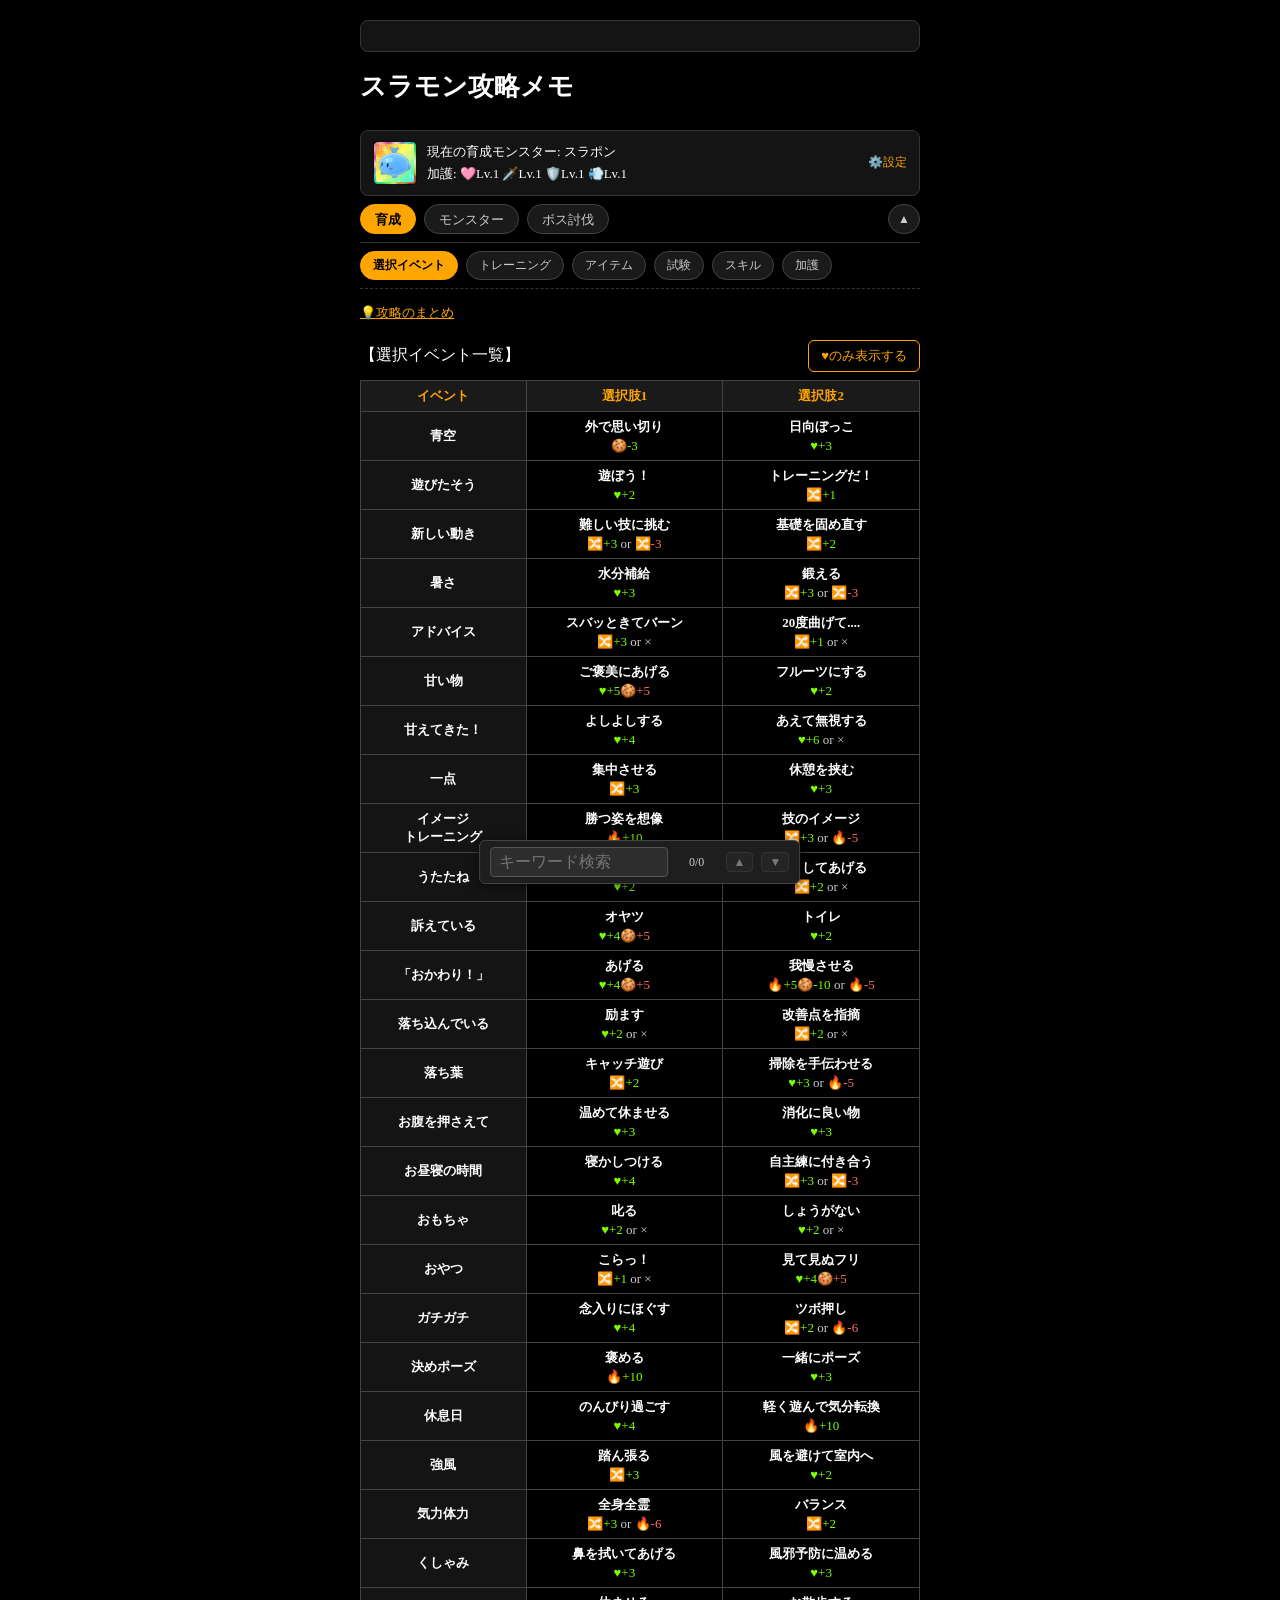
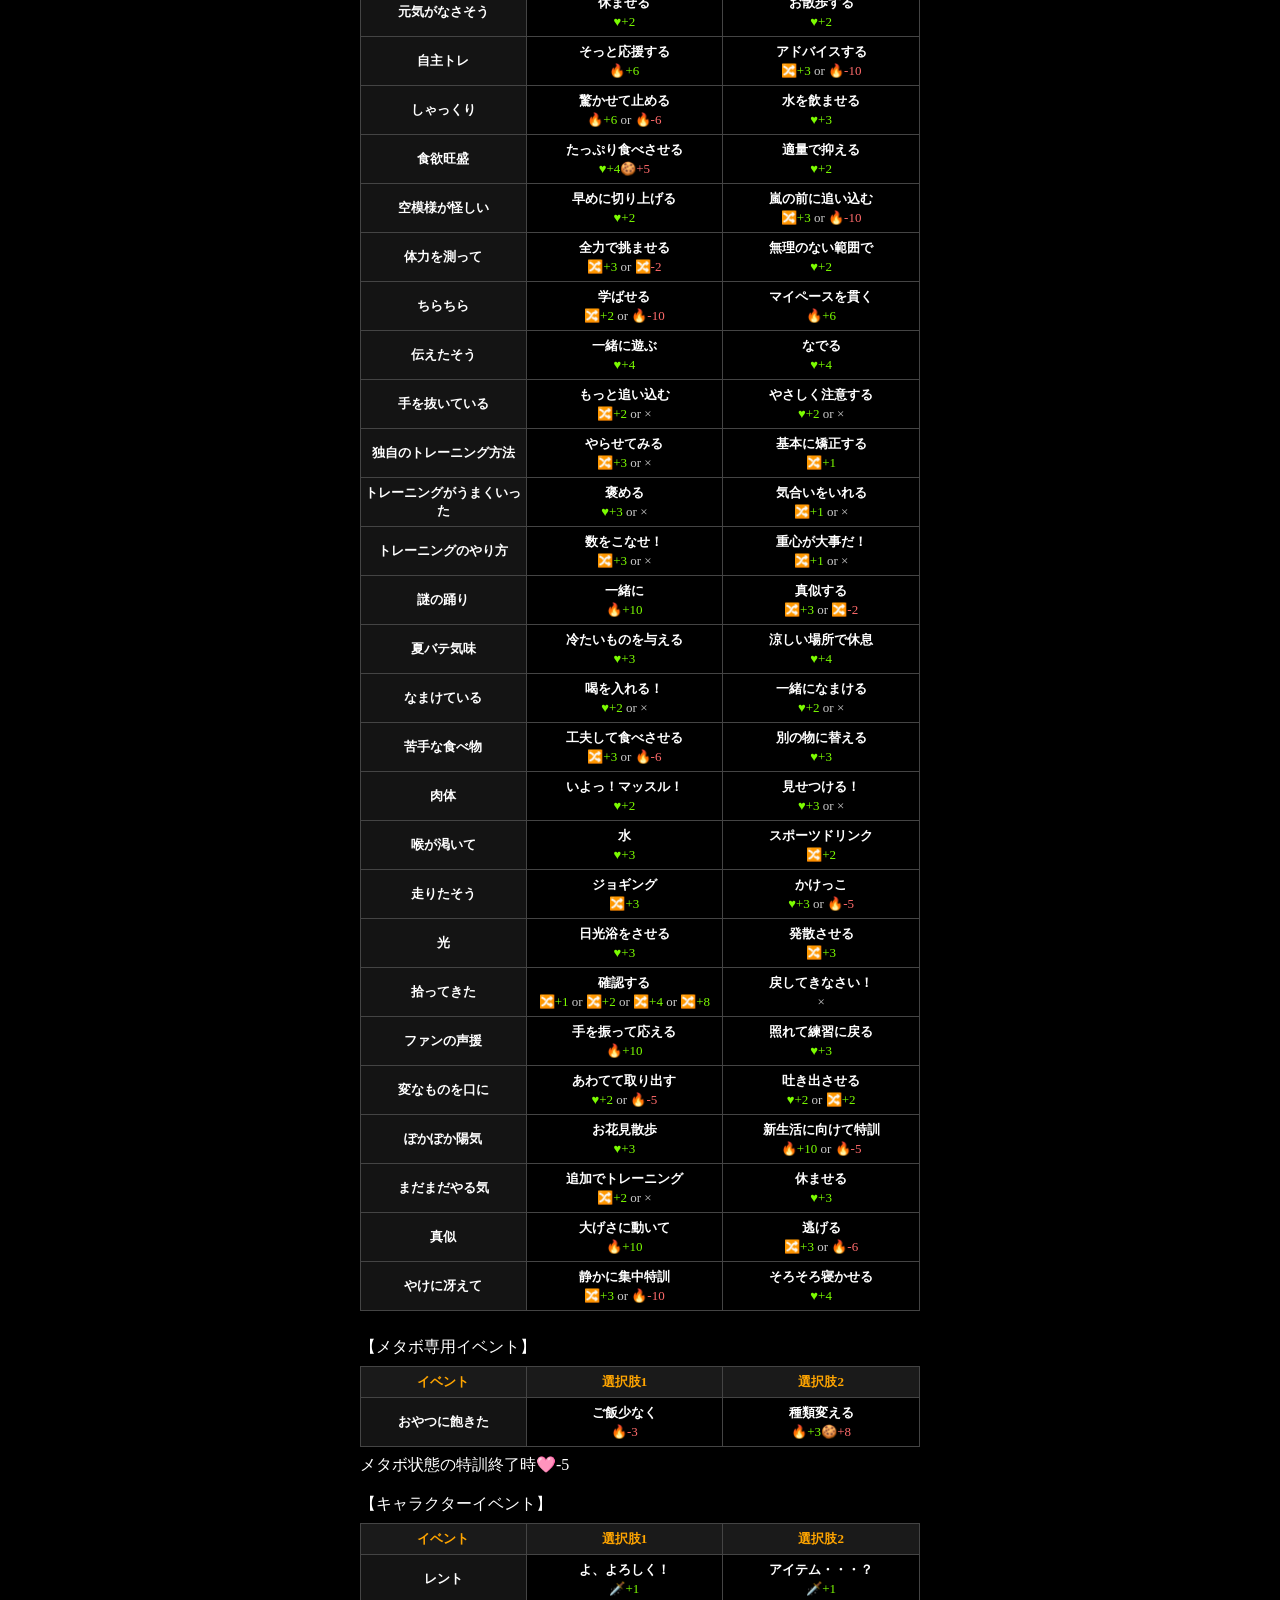
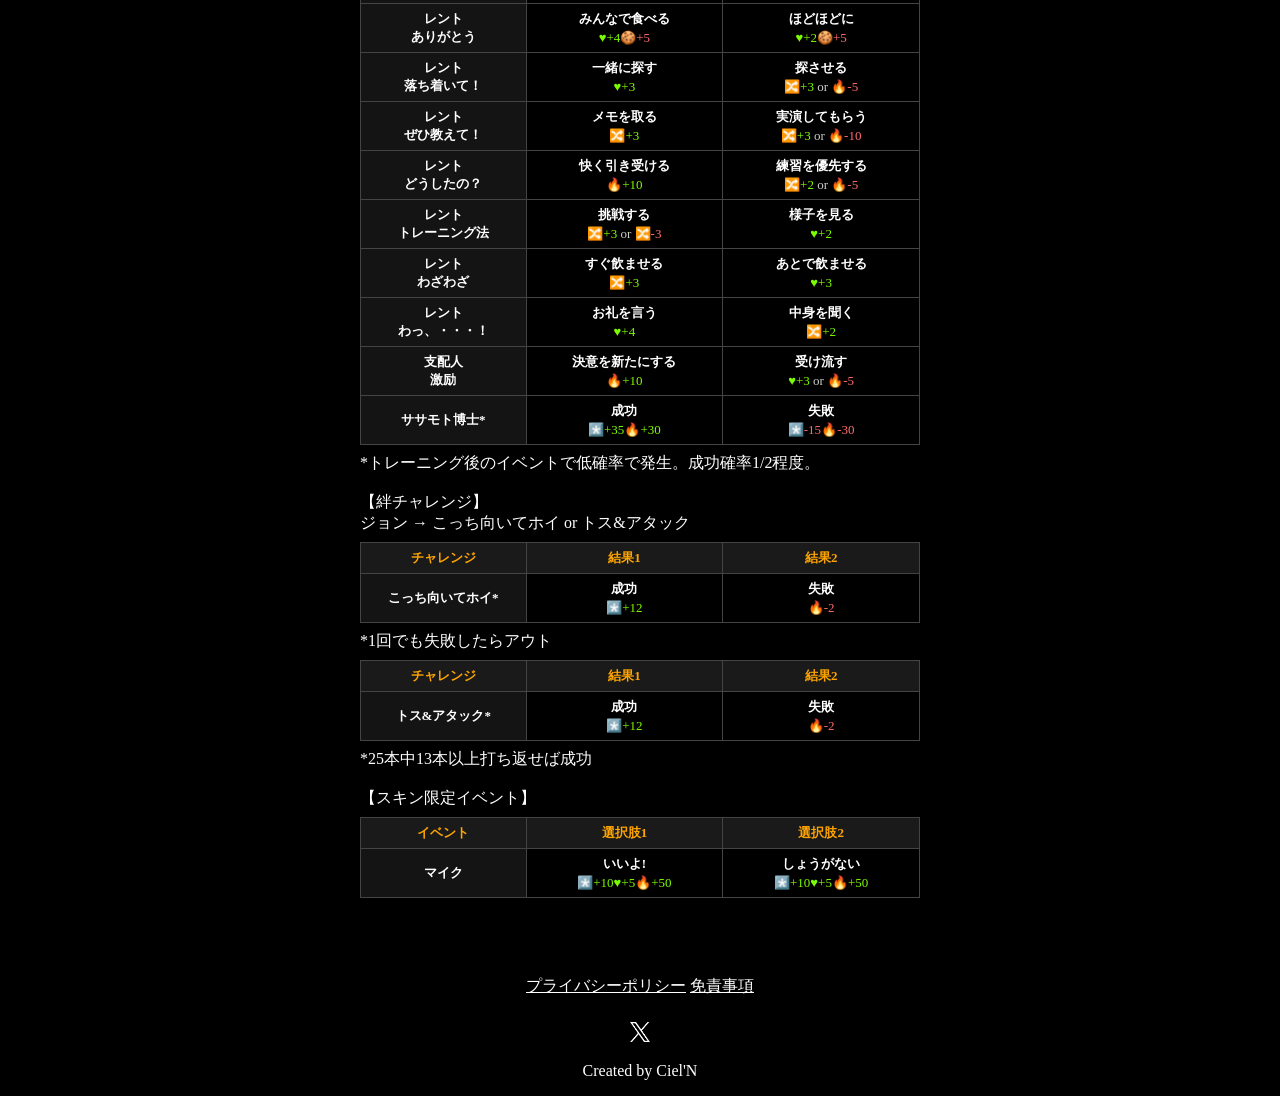
<file: index.html>
<!DOCTYPE html>
<html lang="ja">
  <head>
    <!-- Google tag (gtag.js) -->
    <script async src="https://www.googletagmanager.com/gtag/js?id=G-BKD9T5BP9D"></script>
    <script>
      window.dataLayer = window.dataLayer || [];
      function gtag(){dataLayer.push(arguments);}
      gtag('js', new Date());

      gtag('config', 'G-BKD9T5BP9D');
    </script>

    <!-- Google Adsense -->
    <script async src="https://pagead2.googlesyndication.com/pagead/js/adsbygoogle.js?client=ca-pub-3081263921605764"
    crossorigin="anonymous"></script>

    <meta charset="UTF-8">
    <meta name="viewport" content="width=device-width, initial-scale=1.0">
    <link rel="stylesheet" href="style.css?v=1.5.5">
    <title>スラモン攻略メモ｜Mirrativ スラモンの育成・イベント・ボス討伐情報</title>
    <meta name="description" content="Mirrativのライブゲーム「スラモン」の攻略メモ。選択イベントの選択肢と報酬、トレーニング、アイテム、試験、スキル、加護、モンスター、ボス討伐のステータスをまとめています。">
    <link rel="canonical" href="https://slamon-info.cieln.com/">

    <!-- OGP -->
    <meta property="og:type" content="website">
    <meta property="og:site_name" content="スラモン攻略メモ">
    <meta property="og:title" content="スラモン攻略メモ｜Mirrativ スラモンの育成・イベント・ボス討伐情報">
    <meta property="og:description" content="Mirrativのライブゲーム「スラモン」の攻略メモ。選択イベントの選択肢と報酬、トレーニング、アイテム、試験、スキル、加護、モンスター、ボス討伐のステータスをまとめています。">
    <meta property="og:url" content="https://slamon-info.cieln.com/">
    <meta property="og:image" content="https://slamon-info.cieln.com/images/ogp.png">
    <meta property="og:locale" content="ja_JP">
    <meta name="twitter:card" content="summary_large_image">

    <link rel="apple-touch-icon" sizes="192x192" href="apple-touch-icon.png">
  </head>

  <body>
    <div class="memo">
      <div class="ticker" role="region" aria-label="お知らせ">
        <div class="ticker__track">シーズン3は11/30(月)23:59まで！※月末定期メンテナンスはありません。「スラコロ×スラモン遊びつくそうキャンペーン」開催中🎊 </div>
      </div>
      <h1>スラモン攻略メモ</h1>

      <div class="sticky-settings" id="stickySettings">
        <div class="player-settings" id="playerSettings">
          <span class="player-settings__image" id="settingsMonsterImage"></span>
          <span class="player-settings__body">
            <span class="player-settings__row">現在の育成モンスター: <span id="settingsMonsterLabel"></span></span>
            <span class="player-settings__row">加護: <span id="settingsBlessingLabel"></span></span>
          </span>
          <button type="button" class="player-settings__edit" aria-haspopup="dialog" data-open-settings>⚙️設定</button>
        </div>
      </div>

      <div class="tabs__nav tabs__nav--main" role="tablist">
        <button type="button" class="tabs__btn is-active" role="tab" id="tab-btn-training-main" aria-controls="tab-panel-training-main" aria-selected="true" data-tab="training-main">育成</button>
        <button type="button" class="tabs__btn" role="tab" id="tab-btn-monster-main" aria-controls="tab-panel-monster-main" aria-selected="false" data-tab="monster-main">モンスター</button>
        <button type="button" class="tabs__btn" role="tab" id="tab-btn-boss" aria-controls="tab-panel-boss" aria-selected="false" data-tab="boss">ボス討伐</button>
        <span class="tabs__current" id="tabsCurrent"></span>
        <button type="button" class="tabs__toggle" id="tabsToggle" aria-expanded="true" aria-label="タブ欄を閉じる">▲</button>
      </div>

      <div class="tabs__panel" id="tab-panel-training-main" role="tabpanel" aria-labelledby="tab-btn-training-main" data-tab-panel="training-main">
        <div class="tabs__nav tabs__nav--sub" role="tablist">
          <button type="button" class="tabs__btn is-active" role="tab" id="tab-btn-event" aria-controls="tab-panel-event" aria-selected="true" data-subtab="event">選択イベント</button>
          <button type="button" class="tabs__btn" role="tab" id="tab-btn-training" aria-controls="tab-panel-training" aria-selected="false" data-subtab="training">トレーニング</button>
          <button type="button" class="tabs__btn" role="tab" id="tab-btn-item" aria-controls="tab-panel-item" aria-selected="false" data-subtab="item">アイテム</button>
          <button type="button" class="tabs__btn" role="tab" id="tab-btn-exam" aria-controls="tab-panel-exam" aria-selected="false" data-subtab="exam">試験</button>
          <button type="button" class="tabs__btn" role="tab" id="tab-btn-skill" aria-controls="tab-panel-skill" aria-selected="false" data-subtab="skill">スキル</button>
          <button type="button" class="tabs__btn" role="tab" id="tab-btn-blessing" aria-controls="tab-panel-blessing" aria-selected="false" data-subtab="blessing">加護</button>
        </div>
        <div class="tabs__panel tabs__panel--sub" id="tab-panel-event" role="tabpanel" aria-labelledby="tab-btn-event" data-tab-panel="event">
          <button type="button" class="summary-btn" data-summary="event">💡攻略のまとめ</button><br>
          <br>
          <div id="eventChoiceList">
            <div class="event-list-header">
              <span>【選択イベント一覧】</span>
              <button type="button" class="heart-filter" id="heartOnlyToggle" aria-pressed="false">♥️のみ表示する</button>
            </div>
            <table class="event-table">
              <thead>
                <tr><th>イベント</th><th>選択肢1</th><th>選択肢2</th></tr>
              </thead>
              <tbody>
                <tr>
                  <th scope="row">青空</th>
                  <td class="event-choice"><span class="event-choice__name">外で思い切り</span><span class="event-choice__effect">🍪-3</span></td>
                  <td class="event-choice"><span class="event-choice__name">日向ぼっこ</span><span class="event-choice__effect">♥️+3</span></td>
                </tr>
                <tr>
                  <th scope="row">遊びたそう</th>
                  <td class="event-choice"><span class="event-choice__name">遊ぼう！</span><span class="event-choice__effect">♥️+2</span></td>
                  <td class="event-choice"><span class="event-choice__name">トレーニングだ！</span><span class="event-choice__effect">🔀+1</span></td>
                </tr>
                <tr>
                  <th scope="row">新しい動き</th>
                  <td class="event-choice"><span class="event-choice__name">難しい技に挑む</span><span class="event-choice__effect">🔀+3 or 🔀-3</span></td>
                  <td class="event-choice"><span class="event-choice__name">基礎を固め直す</span><span class="event-choice__effect">🔀+2</span></td>
                </tr>
                <tr>
                  <th scope="row">暑さ</th>
                  <td class="event-choice"><span class="event-choice__name">水分補給</span><span class="event-choice__effect">♥️+3</span></td>
                  <td class="event-choice"><span class="event-choice__name">鍛える</span><span class="event-choice__effect">🔀+3 or 🔀-3</span></td>
                </tr>
                <tr>
                  <th scope="row">アドバイス</th>
                  <td class="event-choice"><span class="event-choice__name">スバッときてバーン</span><span class="event-choice__effect">🔀+3 or ×</span></td>
                  <td class="event-choice"><span class="event-choice__name">20度曲げて....</span><span class="event-choice__effect">🔀+1 or ×</span></td>
                </tr>
                <tr>
                  <th scope="row">甘い物</th>
                  <td class="event-choice"><span class="event-choice__name">ご褒美にあげる</span><span class="event-choice__effect">♥️+5🍪+5</span></td>
                  <td class="event-choice"><span class="event-choice__name">フルーツにする</span><span class="event-choice__effect">♥️+2</span></td>
                </tr>
                <tr>
                  <th scope="row">甘えてきた！</th>
                  <td class="event-choice"><span class="event-choice__name">よしよしする</span><span class="event-choice__effect">♥️+4</span></td>
                  <td class="event-choice"><span class="event-choice__name">あえて無視する</span><span class="event-choice__effect">♥️+6 or ×</span></td>
                </tr>
                <tr>
                  <th scope="row">一点</th>
                  <td class="event-choice"><span class="event-choice__name">集中させる</span><span class="event-choice__effect">🔀+3</span></td>
                  <td class="event-choice"><span class="event-choice__name">休憩を挟む</span><span class="event-choice__effect">♥️+3</span></td>
                </tr>
                <tr>
                  <th scope="row">イメージ<br>トレーニング</th>
                  <td class="event-choice"><span class="event-choice__name">勝つ姿を想像</span><span class="event-choice__effect">🔥+10</span></td>
                  <td class="event-choice"><span class="event-choice__name">技のイメージ</span><span class="event-choice__effect">🔀+3 or 🔥-5</span></td>
                </tr>
                <tr>
                  <th scope="row">うたたね</th>
                  <td class="event-choice"><span class="event-choice__name">そっとしておいて</span><span class="event-choice__effect">♥️+2</span></td>
                  <td class="event-choice"><span class="event-choice__name">起こしてあげる</span><span class="event-choice__effect">🔀+2 or ×</span></td>
                </tr>
                <tr>
                  <th scope="row">訴えている</th>
                  <td class="event-choice"><span class="event-choice__name">オヤツ</span><span class="event-choice__effect">♥️+4🍪+5</span></td>
                  <td class="event-choice"><span class="event-choice__name">トイレ</span><span class="event-choice__effect">♥️+2</span></td>
                </tr>
                <tr>
                  <th scope="row">「おかわり！」</th>
                  <td class="event-choice"><span class="event-choice__name">あげる</span><span class="event-choice__effect">♥️+4🍪+5</span></td>
                  <td class="event-choice"><span class="event-choice__name">我慢させる</span><span class="event-choice__effect">🔥+5🍪-10 or 🔥-5</span></td>
                </tr>
                <tr>
                  <th scope="row">落ち込んでいる</th>
                  <td class="event-choice"><span class="event-choice__name">励ます</span><span class="event-choice__effect">♥️+2 or ×</span></td>
                  <td class="event-choice"><span class="event-choice__name">改善点を指摘</span><span class="event-choice__effect">🔀+2 or ×</span></td>
                </tr>
                <tr>
                  <th scope="row">落ち葉</th>
                  <td class="event-choice"><span class="event-choice__name">キャッチ遊び</span><span class="event-choice__effect">🔀+2</span></td>
                  <td class="event-choice"><span class="event-choice__name">掃除を手伝わせる</span><span class="event-choice__effect">♥️+3 or 🔥-5</span></td>
                </tr>
                <tr>
                  <th scope="row">お腹を押さえて</th>
                  <td class="event-choice"><span class="event-choice__name">温めて休ませる</span><span class="event-choice__effect">♥️+3</span></td>
                  <td class="event-choice"><span class="event-choice__name">消化に良い物</span><span class="event-choice__effect">♥️+3</span></td>
                </tr>
                <tr>
                  <th scope="row">お昼寝の時間</th>
                  <td class="event-choice"><span class="event-choice__name">寝かしつける</span><span class="event-choice__effect">♥️+4</span></td>
                  <td class="event-choice"><span class="event-choice__name">自主練に付き合う</span><span class="event-choice__effect">🔀+3 or 🔀-3</span></td>
                </tr>
                <tr>
                  <th scope="row">おもちゃ</th>
                  <td class="event-choice"><span class="event-choice__name">叱る</span><span class="event-choice__effect">♥️+2 or ×</span></td>
                  <td class="event-choice"><span class="event-choice__name">しょうがない</span><span class="event-choice__effect">♥️+2 or ×</span></td>
                </tr>
                <tr>
                  <th scope="row">おやつ</th>
                  <td class="event-choice"><span class="event-choice__name">こらっ！</span><span class="event-choice__effect">🔀+1 or ×</span></td>
                  <td class="event-choice"><span class="event-choice__name">見て見ぬフリ</span><span class="event-choice__effect">♥️+4🍪+5</span></td>
                </tr>
                <tr>
                  <th scope="row">ガチガチ</th>
                  <td class="event-choice"><span class="event-choice__name">念入りにほぐす</span><span class="event-choice__effect">♥️+4</span></td>
                  <td class="event-choice"><span class="event-choice__name">ツボ押し</span><span class="event-choice__effect">🔀+2 or 🔥-6</span></td>
                </tr>
                <tr>
                  <th scope="row">決めポーズ</th>
                  <td class="event-choice"><span class="event-choice__name">褒める</span><span class="event-choice__effect">🔥+10</span></td>
                  <td class="event-choice"><span class="event-choice__name">一緒にポーズ</span><span class="event-choice__effect">♥️+3</span></td>
                </tr>
                <tr>
                  <th scope="row">休息日</th>
                  <td class="event-choice"><span class="event-choice__name">のんびり過ごす</span><span class="event-choice__effect">♥️+4</span></td>
                  <td class="event-choice"><span class="event-choice__name">軽く遊んで気分転換</span><span class="event-choice__effect">🔥+10</span></td>
                </tr>
                <tr>
                  <th scope="row">強風</th>
                  <td class="event-choice"><span class="event-choice__name">踏ん張る</span><span class="event-choice__effect">🔀+3</span></td>
                  <td class="event-choice"><span class="event-choice__name">風を避けて室内へ</span><span class="event-choice__effect">♥️+2</span></td>
                </tr>
                <tr>
                  <th scope="row">気力体力</th>
                  <td class="event-choice"><span class="event-choice__name">全身全霊</span><span class="event-choice__effect">🔀+3 or 🔥-6</span></td>
                  <td class="event-choice"><span class="event-choice__name">バランス</span><span class="event-choice__effect">🔀+2</span></td>
                </tr>
                <tr>
                  <th scope="row">くしゃみ</th>
                  <td class="event-choice"><span class="event-choice__name">鼻を拭いてあげる</span><span class="event-choice__effect">♥️+3</span></td>
                  <td class="event-choice"><span class="event-choice__name">風邪予防に温める</span><span class="event-choice__effect">♥️+3</span></td>
                </tr>
                <tr>
                  <th scope="row">元気がなさそう</th>
                  <td class="event-choice"><span class="event-choice__name">休ませる</span><span class="event-choice__effect">♥️+2</span></td>
                  <td class="event-choice"><span class="event-choice__name">お散歩する</span><span class="event-choice__effect">♥️+2</span></td>
                </tr>
                <tr>
                  <th scope="row">自主トレ</th>
                  <td class="event-choice"><span class="event-choice__name">そっと応援する</span><span class="event-choice__effect">🔥+6</span></td>
                  <td class="event-choice"><span class="event-choice__name">アドバイスする</span><span class="event-choice__effect">🔀+3 or 🔥-10</span></td>
                </tr>
                <tr>
                  <th scope="row">しゃっくり</th>
                  <td class="event-choice"><span class="event-choice__name">驚かせて止める</span><span class="event-choice__effect">🔥+6 or 🔥-6</span></td>
                  <td class="event-choice"><span class="event-choice__name">水を飲ませる</span><span class="event-choice__effect">♥️+3</span></td>
                </tr>
                <tr>
                  <th scope="row">食欲旺盛</th>
                  <td class="event-choice"><span class="event-choice__name">たっぷり食べさせる</span><span class="event-choice__effect">♥️+4🍪+5</span></td>
                  <td class="event-choice"><span class="event-choice__name">適量で抑える</span><span class="event-choice__effect">♥️+2</span></td>
                </tr>
                <tr>
                  <th scope="row">空模様が怪しい</th>
                  <td class="event-choice"><span class="event-choice__name">早めに切り上げる</span><span class="event-choice__effect">♥️+2</span></td>
                  <td class="event-choice"><span class="event-choice__name">嵐の前に追い込む</span><span class="event-choice__effect">🔀+3 or 🔥-10</span></td>
                </tr>
                <tr>
                  <th scope="row">体力を測って</th>
                  <td class="event-choice"><span class="event-choice__name">全力で挑ませる</span><span class="event-choice__effect">🔀+3 or 🔀-2</span></td>
                  <td class="event-choice"><span class="event-choice__name">無理のない範囲で</span><span class="event-choice__effect">♥️+2</span></td>
                </tr>
                <tr>
                  <th scope="row">ちらちら</th>
                  <td class="event-choice"><span class="event-choice__name">学ばせる</span><span class="event-choice__effect">🔀+2 or 🔥-10</span></td>
                  <td class="event-choice"><span class="event-choice__name">マイペースを貫く</span><span class="event-choice__effect">🔥+6</span></td>
                </tr>
                <tr>
                  <th scope="row">伝えたそう</th>
                  <td class="event-choice"><span class="event-choice__name">一緒に遊ぶ</span><span class="event-choice__effect">♥️+4</span></td>
                  <td class="event-choice"><span class="event-choice__name">なでる</span><span class="event-choice__effect">♥️+4</span></td>
                </tr>
                <tr>
                  <th scope="row">手を抜いている</th>
                  <td class="event-choice"><span class="event-choice__name">もっと追い込む</span><span class="event-choice__effect">🔀+2 or ×</span></td>
                  <td class="event-choice"><span class="event-choice__name">やさしく注意する</span><span class="event-choice__effect">♥️+2 or ×</span></td>
                </tr>
                <tr>
                  <th scope="row">独自のトレーニング方法</th>
                  <td class="event-choice"><span class="event-choice__name">やらせてみる</span><span class="event-choice__effect">🔀+3 or ×</span></td>
                  <td class="event-choice"><span class="event-choice__name">基本に矯正する</span><span class="event-choice__effect">🔀+1</span></td>
                </tr>
                <tr>
                  <th scope="row">トレーニングがうまくいった</th>
                  <td class="event-choice"><span class="event-choice__name">褒める</span><span class="event-choice__effect">♥️+3 or ×</span></td>
                  <td class="event-choice"><span class="event-choice__name">気合いをいれる</span><span class="event-choice__effect">🔀+1 or ×</span></td>
                </tr>
                <tr>
                  <th scope="row">トレーニングのやり方</th>
                  <td class="event-choice"><span class="event-choice__name">数をこなせ！</span><span class="event-choice__effect">🔀+3 or ×</span></td>
                  <td class="event-choice"><span class="event-choice__name">重心が大事だ！</span><span class="event-choice__effect">🔀+1 or ×</span></td>
                </tr>
                <tr>
                  <th scope="row">謎の踊り</th>
                  <td class="event-choice"><span class="event-choice__name">一緒に</span><span class="event-choice__effect">🔥+10</span></td>
                  <td class="event-choice"><span class="event-choice__name">真似する</span><span class="event-choice__effect">🔀+3 or 🔀-2</span></td>
                </tr>
                <tr>
                  <th scope="row">夏バテ気味</th>
                  <td class="event-choice"><span class="event-choice__name">冷たいものを与える</span><span class="event-choice__effect">♥️+3</span></td>
                  <td class="event-choice"><span class="event-choice__name">涼しい場所で休息</span><span class="event-choice__effect">♥️+4</span></td>
                </tr>
                <tr>
                  <th scope="row">なまけている</th>
                  <td class="event-choice"><span class="event-choice__name">喝を入れる！</span><span class="event-choice__effect">♥️+2 or ×</span></td>
                  <td class="event-choice"><span class="event-choice__name">一緒になまける</span><span class="event-choice__effect">♥️+2 or ×</span></td>
                </tr>
                <tr>
                  <th scope="row">苦手な食べ物</th>
                  <td class="event-choice"><span class="event-choice__name">工夫して食べさせる</span><span class="event-choice__effect">🔀+3 or 🔥-6</span></td>
                  <td class="event-choice"><span class="event-choice__name">別の物に替える</span><span class="event-choice__effect">♥️+3</span></td>
                </tr>
                <tr>
                  <th scope="row">肉体</th>
                  <td class="event-choice"><span class="event-choice__name">いよっ！マッスル！</span><span class="event-choice__effect">♥️+2</span></td>
                  <td class="event-choice"><span class="event-choice__name">見せつける！</span><span class="event-choice__effect">♥️+3 or ×</span></td>
                </tr>
                <tr>
                  <th scope="row">喉が渇いて</th>
                  <td class="event-choice"><span class="event-choice__name">水</span><span class="event-choice__effect">♥️+3</span></td>
                  <td class="event-choice"><span class="event-choice__name">スポーツドリンク</span><span class="event-choice__effect">🔀+2</span></td>
                </tr>
                <tr>
                  <th scope="row">走りたそう</th>
                  <td class="event-choice"><span class="event-choice__name">ジョギング</span><span class="event-choice__effect">🔀+3</span></td>
                  <td class="event-choice"><span class="event-choice__name">かけっこ</span><span class="event-choice__effect">♥️+3 or 🔥-5</span></td>
                </tr>
                <tr>
                  <th scope="row">光</th>
                  <td class="event-choice"><span class="event-choice__name">日光浴をさせる</span><span class="event-choice__effect">♥️+3</span></td>
                  <td class="event-choice"><span class="event-choice__name">発散させる</span><span class="event-choice__effect">🔀+3</span></td>
                </tr>
                <tr>
                  <th scope="row">拾ってきた</th>
                  <td class="event-choice"><span class="event-choice__name">確認する</span><span class="event-choice__effect">🔀+1 or 🔀+2 or 🔀+4 or 🔀+8</span></td>
                  <td class="event-choice"><span class="event-choice__name">戻してきなさい！</span><span class="event-choice__effect">×</span></td>
                </tr>
                <tr>
                  <th scope="row">ファンの声援</th>
                  <td class="event-choice"><span class="event-choice__name">手を振って応える</span><span class="event-choice__effect">🔥+10</span></td>
                  <td class="event-choice"><span class="event-choice__name">照れて練習に戻る</span><span class="event-choice__effect">♥️+3</span></td>
                </tr>
                <tr>
                  <th scope="row">変なものを口に</th>
                  <td class="event-choice"><span class="event-choice__name">あわてて取り出す</span><span class="event-choice__effect">♥️+2 or 🔥-5</span></td>
                  <td class="event-choice"><span class="event-choice__name">吐き出させる</span><span class="event-choice__effect">♥️+2 or 🔀+2</span></td>
                </tr>
                <tr>
                  <th scope="row">ぽかぽか陽気</th>
                  <td class="event-choice"><span class="event-choice__name">お花見散歩</span><span class="event-choice__effect">♥️+3</span></td>
                  <td class="event-choice"><span class="event-choice__name">新生活に向けて特訓</span><span class="event-choice__effect">🔥+10 or 🔥-5</span></td>
                </tr>
                <tr>
                  <th scope="row">まだまだやる気</th>
                  <td class="event-choice"><span class="event-choice__name">追加でトレーニング</span><span class="event-choice__effect">🔀+2 or ×</span></td>
                  <td class="event-choice"><span class="event-choice__name">休ませる</span><span class="event-choice__effect">♥️+3</span></td>
                </tr>
                <tr>
                  <th scope="row">真似</th>
                  <td class="event-choice"><span class="event-choice__name">大げさに動いて</span><span class="event-choice__effect">🔥+10</span></td>
                  <td class="event-choice"><span class="event-choice__name">逃げる</span><span class="event-choice__effect">🔀+3 or 🔥-6</span></td>
                </tr>
                <tr>
                  <th scope="row">やけに冴えて</th>
                  <td class="event-choice"><span class="event-choice__name">静かに集中特訓</span><span class="event-choice__effect">🔀+3 or 🔥-10</span></td>
                  <td class="event-choice"><span class="event-choice__name">そろそろ寝かせる</span><span class="event-choice__effect">♥️+4</span></td>
                </tr>
              </tbody>
            </table>
          </div>
          <br>
          【メタボ専用イベント】<br>
          <table class="event-table">
            <thead>
              <tr><th>イベント</th><th>選択肢1</th><th>選択肢2</th></tr>
            </thead>
            <tbody>
              <tr>
                <th scope="row">おやつに飽きた</th>
                <td class="event-choice"><span class="event-choice__name">ご飯少なく</span><span class="event-choice__effect">🔥-3</span></td>
                <td class="event-choice"><span class="event-choice__name">種類変える</span><span class="event-choice__effect">🔥+3🍪+8</span></td>
              </tr>
            </tbody>
          </table>
          メタボ状態の特訓終了時🩷-5<br>
          <br>
          <div id="eventCharacterList">
            【キャラクターイベント】<br>
            <table class="event-table">
              <thead>
                <tr><th>イベント</th><th>選択肢1</th><th>選択肢2</th></tr>
              </thead>
              <tbody>
                <tr>
                  <th scope="row">レント</th>
                  <td class="event-choice"><span class="event-choice__name">よ、よろしく！</span><span class="event-choice__effect">🗡️+1</span></td>
                  <td class="event-choice"><span class="event-choice__name">アイテム・・・？</span><span class="event-choice__effect">🗡️+1</span></td>
                </tr>
                <tr>
                  <th scope="row">レント<br>ありがとう</th>
                  <td class="event-choice"><span class="event-choice__name">みんなで食べる</span><span class="event-choice__effect">♥️+4🍪+5</span></td>
                  <td class="event-choice"><span class="event-choice__name">ほどほどに</span><span class="event-choice__effect">♥️+2🍪+5</span></td>
                </tr>
                <tr>
                  <th scope="row">レント<br>落ち着いて！</th>
                  <td class="event-choice"><span class="event-choice__name">一緒に探す</span><span class="event-choice__effect">♥️+3</span></td>
                  <td class="event-choice"><span class="event-choice__name">探させる</span><span class="event-choice__effect">🔀+3 or 🔥-5</span></td>
                </tr>
                <tr>
                  <th scope="row">レント<br>ぜひ教えて！</th>
                  <td class="event-choice"><span class="event-choice__name">メモを取る</span><span class="event-choice__effect">🔀+3</span></td>
                  <td class="event-choice"><span class="event-choice__name">実演してもらう</span><span class="event-choice__effect">🔀+3 or 🔥-10</span></td>
                </tr>
                <tr>
                  <th scope="row">レント<br>どうしたの？</th>
                  <td class="event-choice"><span class="event-choice__name">快く引き受ける</span><span class="event-choice__effect">🔥+10</span></td>
                  <td class="event-choice"><span class="event-choice__name">練習を優先する</span><span class="event-choice__effect">🔀+2 or 🔥-5</span></td>
                </tr>
                <tr>
                  <th scope="row">レント<br>トレーニング法</th>
                  <td class="event-choice"><span class="event-choice__name">挑戦する</span><span class="event-choice__effect">🔀+3 or 🔀-3</span></td>
                  <td class="event-choice"><span class="event-choice__name">様子を見る</span><span class="event-choice__effect">♥️+2</span></td>
                </tr>
                <tr>
                  <th scope="row">レント<br>わざわざ</th>
                  <td class="event-choice"><span class="event-choice__name">すぐ飲ませる</span><span class="event-choice__effect">🔀+3</span></td>
                  <td class="event-choice"><span class="event-choice__name">あとで飲ませる</span><span class="event-choice__effect">♥️+3</span></td>
                </tr>
                <tr>
                  <th scope="row">レント<br>わっ、・・・！</th>
                  <td class="event-choice"><span class="event-choice__name">お礼を言う</span><span class="event-choice__effect">♥️+4</span></td>
                  <td class="event-choice"><span class="event-choice__name">中身を聞く</span><span class="event-choice__effect">🔀+2</span></td>
                </tr>
                <tr>
                  <th scope="row">支配人<br>激励</th>
                  <td class="event-choice"><span class="event-choice__name">決意を新たにする</span><span class="event-choice__effect">🔥+10</span></td>
                  <td class="event-choice"><span class="event-choice__name">受け流す</span><span class="event-choice__effect">♥️+3 or 🔥-5</span></td>
                </tr>
                <tr>
                  <th scope="row">ササモト博士*</th>
                  <td class="event-choice"><span class="event-choice__name">成功</span><span class="event-choice__effect">*️⃣+35🔥+30</span></td>
                  <td class="event-choice"><span class="event-choice__name">失敗</span><span class="event-choice__effect">*️⃣-15🔥-30</span></td>
                </tr>
              </tbody>
            </table>
            *トレーニング後のイベントで低確率で発生。成功確率1/2程度。<br>
          </div>
          <br>
          【絆チャレンジ】<br>
          ジョン → こっち向いてホイ or トス&アタック<br>
          <table class="event-table">
            <thead>
              <tr><th>チャレンジ</th><th>結果1</th><th>結果2</th></tr>
            </thead>
            <tbody>
              <tr>
                <th scope="row">こっち向いてホイ*</th>
                <td class="event-choice"><span class="event-choice__name">成功</span><span class="event-choice__effect">*️⃣+12</span></td>
                <td class="event-choice"><span class="event-choice__name">失敗</span><span class="event-choice__effect">🔥-2</span></td>
              </tr>
            </tbody>
          </table>
          *1回でも失敗したらアウト<br>
          <table class="event-table">
            <thead>
              <tr><th>チャレンジ</th><th>結果1</th><th>結果2</th></tr>
            </thead>
            <tbody>
              <tr>
                <th scope="row">トス&amp;アタック*</th>
                <td class="event-choice"><span class="event-choice__name">成功</span><span class="event-choice__effect">*️⃣+12</span></td>
                <td class="event-choice"><span class="event-choice__name">失敗</span><span class="event-choice__effect">🔥-2</span></td>
              </tr>
            </tbody>
          </table>
          *25本中13本以上打ち返せば成功<br>
          <br>
          【スキン限定イベント】<br>
          <table class="event-table">
            <thead>
              <tr><th>イベント</th><th>選択肢1</th><th>選択肢2</th></tr>
            </thead>
            <tbody>
              <tr>
                <th scope="row">マイク</th>
                <td class="event-choice"><span class="event-choice__name">いいよ!</span><span class="event-choice__effect">*️⃣+10♥️+5🔥+50</span></td>
                <td class="event-choice"><span class="event-choice__name">しょうがない</span><span class="event-choice__effect">*️⃣+10♥️+5🔥+50</span></td>
              </tr>
            </tbody>
          </table>
        </div>
        <div class="tabs__panel tabs__panel--sub" id="tab-panel-training" role="tabpanel" aria-labelledby="tab-btn-training" data-tab-panel="training" hidden>
          <div class="tabs__nav tabs__nav--third" role="tablist">
            <button type="button" class="tabs__btn" role="tab" id="tab-btn-training-info" aria-controls="tab-panel-training-info" aria-selected="false" data-thirdtab="training-info">攻略情報</button>
            <button type="button" class="tabs__btn is-active" role="tab" id="tab-btn-training-trainer" aria-controls="tab-panel-training-trainer" aria-selected="true" data-thirdtab="training-trainer">トレーナー</button>
          </div>
          <div class="tabs__third-panel" id="tab-panel-training-info" role="tabpanel" aria-labelledby="tab-btn-training-info" data-tab-panel="training-info" hidden>
            <button type="button" class="summary-btn" data-summary="training">💡攻略のまとめ</button><br>
            <br>
            【トレーニング】<br>
            各トレーナーの基礎ボーナス値に、育成モンスターのレアリティボーナスと加護Lv.ボーナスが+される<br>
            ※レアリティボーナスは育成前のモンスター詳細画面で確認できます(例: ↑+1/↑↑+2)<br>
            ※加護Lv.ボーナスはLv.9で+1、Lv.10〜17で+2、Lv.MAXで+3<br>
            <br>
            大成功は基礎ボーナス値×2+レアリティボーナス+加護ボーナス<br>
            🟡ゴールデントレーナーは基礎ボーナス値×2<br>
            集中強化合宿期間は各トレーナーの基礎ボーナス値×2<br>
            <br>
            【あそぶ】<br>
            通常期間(1~2周目)&nbsp;&nbsp;&nbsp;&nbsp;&nbsp;&nbsp;&nbsp;&nbsp;&nbsp;&nbsp;🔥+10~30♥️+3~7<br>
            集中強化合宿期間(3周目) 🔥+10~30♥️+6~14<br>
          </div>
          <div class="tabs__third-panel" id="tab-panel-training-trainer" role="tabpanel" aria-labelledby="tab-btn-training-trainer" data-tab-panel="training-trainer">
            【トレーナーのボーナス値一覧】<br>
            ※レアリティボーナスは含みません<br>
            <div id="trainerBonusTable"></div>
          </div>
        </div>
        <div class="tabs__panel tabs__panel--sub" id="tab-panel-item" role="tabpanel" aria-labelledby="tab-btn-item" data-tab-panel="item" hidden>
          <button type="button" class="summary-btn" data-summary="item">💡攻略のまとめ</button><br>
          <br>
          ホネビスケット→🔥+10🍪+20<br>
          しっとりたいやき→🔥+25🍪+40♥️+1<br>
          DXいちごパフェ→🔥+50🍪+80♥️+3<br>
          ※ツヨクナールZ→🔥+100♥️+10*️⃣+20<br>
          ※出現はランダム<br>
          <br>
          🔥MAX100、🍪メタボボーダー100か(MAX120くらい)<br>
          <br>
          メタボになると通常のイベントが高確率でメタボ専用イベントに。(避けた方がいい)
        </div>
        <div class="tabs__panel tabs__panel--sub" id="tab-panel-exam" role="tabpanel" aria-labelledby="tab-btn-exam" data-tab-panel="exam" hidden>
          <button type="button" class="summary-btn" data-summary="exam">💡攻略のまとめ</button><br>
          <br>
          <div class="exam-calc">
            <h2 class="exam-calc__title">試験報酬ボーナス計算</h2>
            <div class="exam-calc__field">
              <label for="examType">試験の種類</label>
              <select id="examType">
                <option value="1">一次試験</option>
                <option value="2">二次試験</option>
                <option value="3">最終試験</option>
              </select>
            </div>
            <div class="exam-calc__field">
              <label for="rewardLv">😈ごほうびLv.</label>
              <select id="rewardLv"></select>
            </div>
            <div class="exam-calc__result" id="examCalcResult">
              <table class="exam-calc__table">
                <thead>
                  <tr><th>ごほうび対象</th><th>HP</th><th>攻撃</th><th>守備</th><th>素早さ</th></tr>
                </thead>
                <tbody id="examCalcTableBody"></tbody>
              </table>
            </div>
          </div>
          ※👼加護Lv.1強化につき試験報酬時に強化したステータスのボーナス+1(MAX+17)<br>
          ※😈悪魔像のごほうびLv.(MAXLv.30)に応じた数値がモンスターごとに特定のステータスの中からランダムな1つに加算<br>
          <br>
          【試験報酬】<br>
          一次試験 (vsハカイオー)<br>
          😈ごほうびLv.×1の値がランダムに加算<br>
          +5/+5/+5/+5 (Max +22/+22/+22/+22)<br>
          ♥️+5🔥+10🍪-10から-25<br>
          ※敗北時は♥️+2🔥+10🍪-10から-25のみ<br>
          <br>
          二次試験 (vsゴジョー)<br>
          😈ごほうびLv.×2の値がランダムに加算<br>
          +7/+7/+7/+7 (Max +24/+24/+24/+24)<br>
          ♥️+10🔥+20🍪-10から-25<br>
          <br>
          最終試験 (vsクーゴ)<br>
          😈ごほうびLv.×3の値がランダムに加算<br>
          +15/+15/+15/+15 (Max +32/+32/+32/+32)<br>
          ♥️+15<br>
          ※敗北時は♥️+7のみ<br>
          <br>
          ※HP/攻撃/守備/素早さ<br>
          ※上記は全加護Lv.1 (全加護Lv.MAX)の場合<br>
          <br>
          【😈悪魔像】<br>
          ごほうびLv.1強化する度に敵の戦闘力がランダムで1〜50増加。<br>
          一次試験はステータスやスキルが強化しにくいためリスクは取るメリットは少ない。<br>
          <br>
          【👼天使像】<br>
          スキルと攻撃力が全くない場合のみ検討。それ以外で利用するメリットはあまりありません。<br>
          <br>
          【⌛️制限ターン】<br>
          各試験40ターンの制限があります。<br>
          残り9ターンから左上に表示されます。<br>
          ターン数は各キャラが行動するたびに減ります。(状態異常による行動不能ターンも含みます)<br>
          残り1ターンの表示が出た時点で終了です。<br>
          <br>
        </div>
        <div class="tabs__panel tabs__panel--sub" id="tab-panel-skill" role="tabpanel" aria-labelledby="tab-btn-skill" data-tab-panel="skill" hidden>
          【パッシブスキル】<br>
          ・各ステータスの心得の♥️消費数<br>
          ▶︎Lv.1 ♥️-5 / Lv.2 ♥️-10 / Lv.3 ♥️-20<br>
          ・各ステータスの心得の上昇数値*<br>
          ▶︎Lv.1 +10 / Lv.2 +10 / Lv.3 +10<br>
          *魔法攻撃/防御の心得のみ<br>
          ▶︎Lv.1 +20 / Lv.2 +15 / Lv.3 +15<br>
          <br>
          【各バトルスキルの詳細】<br>
          <div class="skill-groups" id="skillGroups"></div>
        </div>
        <div class="tabs__panel tabs__panel--sub" id="tab-panel-blessing" role="tabpanel" aria-labelledby="tab-btn-blessing" data-tab-panel="blessing" hidden>
          <button type="button" class="summary-btn" data-summary="blessing">💡攻略のまとめ</button><br>
          <br>
          💡加護Lv.はトレーニングと試験報酬に追加ボーナス<br>
          ⚠️毎シーズンリセットされます<br>
          <br>
          <div class="exam-calc">
            <h2 class="exam-calc__title">加護Lv.UP必要量計算</h2>
            <div class="bless-calc__grid" id="blessCalcGrid"></div>
            <div class="bless-calc__total" id="blessCalcTotal"></div>
          </div>
          <br>
          【加護Lv.Upに必要な条件】<br>
          Lv.1 🪙100<br>
          Lv.2 🪙500<br>
          Lv.3 🪙1000<br>
          Lv.4 🪙1500<br>
          Lv.5 🪙2000<br>
          Lv.6 🪙3000<br>
          Lv.7 🪙4000<br>
          Lv.8 🪙5000<br>
          Lv.9 金ぶる1<br>
          Lv.10 金ぶる2<br>
          Lv.11 金ぶる3<br>
          Lv.12 金ぶる4<br>
          Lv.13 金ぶる5<br>
          Lv.14 金ぶる6<br>
          Lv.15 金ぶる7<br>
          Lv.16 金ぶる8<br>
          Lv.17 金ぶる9<br>
          Lv.MAX<br>
          <br>
          各Lv.MAXまでに必要な🪙17,100、金ぶる45個<br>
          全Lv.MAXまでに必要な🪙68,400、金ぶる180個<br>
        </div>
      </div>

      <div class="tabs__panel" id="tab-panel-monster-main" role="tabpanel" aria-labelledby="tab-btn-monster-main" data-tab-panel="monster-main" hidden>
        <div class="tabs__nav tabs__nav--sub" role="tablist">
          <button type="button" class="tabs__btn is-active" role="tab" id="tab-btn-monster" aria-controls="tab-panel-monster" aria-selected="true" data-subtab="monster">モンスター</button>
          <button type="button" class="tabs__btn" role="tab" id="tab-btn-monster-skill" aria-controls="tab-panel-monster-skill" aria-selected="false" data-subtab="monster-skill">スキル</button>
          <button type="button" class="tabs__btn" role="tab" id="tab-btn-monster-status" aria-controls="tab-panel-monster-status" aria-selected="false" data-subtab="monster-status">ステータス</button>
          <button type="button" class="tabs__btn" role="tab" id="tab-btn-rank" aria-controls="tab-panel-rank" aria-selected="false" data-subtab="rank">ステータスランク</button>
        </div>
        <div class="tabs__panel tabs__panel--sub" id="tab-panel-monster" role="tabpanel" aria-labelledby="tab-btn-monster" data-tab-panel="monster">
          【各モンスターの詳細】<br>
          <div class="monster-card-grid" id="monsterDetailList"></div>
        </div>
        <div class="tabs__panel tabs__panel--sub" id="tab-panel-monster-skill" role="tabpanel" aria-labelledby="tab-btn-monster-skill" data-tab-panel="monster-skill" hidden>
          <div class="tabs__nav tabs__nav--third" role="tablist">
            <button type="button" class="tabs__btn is-active" role="tab" id="tab-btn-monster-skill-battle" aria-controls="tab-panel-monster-skill-battle" aria-selected="true" data-thirdtab="monster-skill-battle">バトルスキル</button>
            <button type="button" class="tabs__btn" role="tab" id="tab-btn-monster-skill-passive" aria-controls="tab-panel-monster-skill-passive" aria-selected="false" data-thirdtab="monster-skill-passive">パッシブスキル</button>
          </div>
          <div class="tabs__third-panel" id="tab-panel-monster-skill-battle" role="tabpanel" aria-labelledby="tab-btn-monster-skill-battle" data-tab-panel="monster-skill-battle">
            【各バトルスキルの詳細】<br>
            <div class="skill-groups" id="monsterSkillGroups"></div>
          </div>
          <div class="tabs__third-panel" id="tab-panel-monster-skill-passive" role="tabpanel" aria-labelledby="tab-btn-monster-skill-passive" data-tab-panel="monster-skill-passive" hidden>
            【パッシブスキル】<br>
            ・各ステータスの心得の♥️消費数<br>
            ▶︎Lv.1 ♥️-5 / Lv.2 ♥️-10 / Lv.3 ♥️-20<br>
            ・各ステータスの心得の上昇数値*<br>
            ▶︎Lv.1 +10 / Lv.2 +10 / Lv.3 +10<br>
            *魔法攻撃/防御の心得のみ<br>
            ▶︎Lv.1 +20 / Lv.2 +15 / Lv.3 +15<br>
          </div>
        </div>
        <div class="tabs__panel tabs__panel--sub" id="tab-panel-monster-status" role="tabpanel" aria-labelledby="tab-btn-monster-status" data-tab-panel="monster-status" hidden>
          【モンスターの初期ステータス一覧】<br>
          <div id="monsterStatusTable"></div>
        </div>
        <div class="tabs__panel tabs__panel--sub" id="tab-panel-rank" role="tabpanel" aria-labelledby="tab-btn-rank" data-tab-panel="rank" hidden>
          S 250 〜<br>
          A 200 〜 249<br>
          B 160 〜 199<br>
          C 120 〜 159<br>
          D 84 〜 119<br>
          E 28 〜 83<br>
          F 0 〜 27<br>
        </div>
      </div>

      <div class="tabs__panel" id="tab-panel-boss" role="tabpanel" aria-labelledby="tab-btn-boss" data-tab-panel="boss" hidden>
        <div class="tabs__nav tabs__nav--sub" role="tablist">
          <button type="button" class="tabs__btn is-active" role="tab" id="tab-btn-boss-info" aria-controls="tab-panel-boss-info" aria-selected="true" data-subtab="boss-info">攻略情報</button>
          <button type="button" class="tabs__btn" role="tab" id="tab-btn-boss-status" aria-controls="tab-panel-boss-status" aria-selected="false" data-subtab="boss-status">ステータス</button>
        </div>
        <div class="tabs__panel tabs__panel--sub" id="tab-panel-boss-info" role="tabpanel" aria-labelledby="tab-btn-boss-info" data-tab-panel="boss-info">
          ・受注料は受注する度に、無料→🪙100→🪙200→...→🪙1,000(MAX)<br>
          ※0時リセット<br>
          ・討伐時にリーダーが生還していると報酬UP<br>
          ・討伐時に確率で妖精さんから家具GET(通常ボス未確認)<br>
          <br>
          ⚪️ボス<br>
          勝利報酬(リーダー生還時)<br>
          ▶🪙100、タマゴor銀のタマゴor金のタマゴ<br>
          勝利報酬(生還ボーナスなし)<br>
          ▶🪙50<br>
          失敗報酬<br>
          ▶🪙10、(タマゴ)<br>
          <br>
          🟣メガ<br>
          勝利報酬(リーダー生還時)<br>
          ▶🪙200、タマゴor銀のタマゴor金のタマゴ<br>
          勝利報酬(生還ボーナスなし)<br>
          ▶🪙100<br>
          失敗報酬<br>
          ▶🪙20、(銀のタマゴ)<br>
          <br>
          🟡ギガ<br>
          勝利報酬(リーダー生還時)<br>
          ▶🪙500、金ぶる1、銀のタマゴor金のタマゴ<br>
          勝利報酬(生還ボーナスなし)<br>
          ▶🪙250、銀のタマゴor金のタマゴ<br>
          失敗報酬<br>
          ▶🪙100<br>
          <br>
          👑キング<br>
          勝利報酬(リーダー生還時)<br>
          ▶🪙5,000、金ぶる2個、(金のタマゴ)<br>
          勝利報酬(生還ボーナスなし)<br>
          ▶🪙2,500、金ぶる1個、(金のタマゴ)<br>
          失敗報酬<br>
          ▶🪙1,000、金ぶる1、(金のタマゴ)<br>
          <br>
          【ボス討伐で活躍するスキル】<br>
          ドクルト、シオルト、ブレルト、ラッキーハーフ<br>
          ステータスが足りなくてもこれらのスキルが上手く噛み合えば攻略可能。<br>
          <br>
          【⌛️制限ターン】<br>
          各ボス40ターンの制限があります。<br>
          残り9ターンから左上に表示されます。<br>
          ターン数は各キャラが行動するたびに減ります。(状態異常による行動不能ターンも含みます)<br>
          残り1ターンの表示が出た時点で終了です。<br>
        </div>
        <div class="tabs__panel tabs__panel--sub" id="tab-panel-boss-status" role="tabpanel" aria-labelledby="tab-btn-boss-status" data-tab-panel="boss-status" hidden>
          ⚔️<a href="https://dmg-calc.cieln.com/" target="_blank" rel="noopener noreferrer">ダメージ計算ツールはこちら</a><br>
          <br>
          【ボスステータス詳細】<br>
          ※ダメージ計算や素早さの比較で使用するのがおすすめです<br>
          ※狙いは弱者狙いですがあまり参考にはなりません<br>
          <div id="bossStatTables"></div>
        </div>
      </div>

    </div>

    <footer class="footer">
      <nav class="footer__links">
        <a href="privacy.html">プライバシーポリシー</a>
        <a href="disclaimer.html">免責事項</a>
      </nav>
      <a class="footer__x" href="https://x.com/yu_cielkun" target="_blank" rel="noopener noreferrer" aria-label="X（旧Twitter）">
        <img src="images/x-logo-white.png" alt="" width="20" height="20">
      </a>
      <p>Created by Ciel'N</p>
    </footer>

    <div class="search-bar" id="searchBar">
      <input type="text" id="searchInput" class="search-bar__input" placeholder="キーワード検索" autocomplete="off">
      <span class="search-bar__count" id="searchCount">0/0</span>
      <button type="button" class="search-bar__nav" id="searchPrev" aria-label="前の一致へ" disabled>▲</button>
      <button type="button" class="search-bar__nav" id="searchNext" aria-label="次の一致へ" disabled>▼</button>
    </div>

    <dialog class="modal" id="summaryDialog" aria-labelledby="summaryDialogTitle">
      <div class="modal__inner">
        <div class="modal__header">
          <h2 class="modal__title" id="summaryDialogTitle">💡攻略のまとめ</h2>
          <button type="button" class="modal__close" data-modal-close aria-label="閉じる">✕</button>
        </div>
        <div class="modal__body" id="summaryDialogBody"></div>
      </div>
    </dialog>

    <dialog class="modal" id="settingsDialog" aria-labelledby="settingsDialogTitle">
      <div class="modal__inner">
        <div class="modal__header">
          <h2 class="modal__title" id="settingsDialogTitle">⚙️育成設定</h2>
          <button type="button" class="modal__close" data-modal-close aria-label="閉じる">✕</button>
        </div>
        <div class="modal__body modal__body--form">
          <div class="exam-calc__row">
            <div class="exam-calc__field">
              <label for="settingsBlessingHp">🩷体力の加護</label>
              <select id="settingsBlessingHp" data-blessing-stat="hp"></select>
            </div>
            <div class="exam-calc__field">
              <label for="settingsBlessingAtk">🗡️力の加護</label>
              <select id="settingsBlessingAtk" data-blessing-stat="atk"></select>
            </div>
          </div>
          <div class="exam-calc__row">
            <div class="exam-calc__field">
              <label for="settingsBlessingDef">🛡️守りの加護</label>
              <select id="settingsBlessingDef" data-blessing-stat="def"></select>
            </div>
            <div class="exam-calc__field">
              <label for="settingsBlessingSpd">💨速さの加護</label>
              <select id="settingsBlessingSpd" data-blessing-stat="spd"></select>
            </div>
          </div>
          <p class="modal__label">育成モンスター</p>
          <div class="monster-card-grid" id="settingsMonsterGrid" role="group" aria-label="育成モンスター"></div>
          <p class="modal__note">設定はこのブラウザに保存され、各タブに反映されます。</p>
          <button type="button" class="exam-calc__btn" data-modal-close>閉じる</button>
        </div>
      </div>
    </dialog>

    <template id="summary-event">
      ・基本的に♥️を獲得できる選択肢を選んだほうが育成の選択肢が広がるのでおすすめです<br>
      <br>
      【各絵文字の意味】<br>
      ♥️ハート🍪メタボ<br>
      *️⃣全ステータス<br><br>
      <span data-event-legend="stats">🩷HP🗡️攻撃🛡守備💨素早さ</span><br>
      <span data-event-legend="random">🔀上記4つのうちランダムに1つ</span><span data-event-legend="unchanged"></span><br>
      (タップで確認可能)
    </template>

    <template id="summary-training">
      ・加護Lv.とレアリティボーナスが安定した育成に重要<br>
      ・出現トレーナーや大成功ボーナスなど運要素がかなり絡んでくる<br>
      ・モチベが高いと大成功確率がUp
    </template>

    <template id="summary-item">
      ・強化したいキャラには必ず ツヨクナールZ を使用すること！<br>
      ⚠️流れ作業でやるとたまに出現した時に見逃します<br>
      ・メタボはなるべく避ける<br>
      ・ホネビスケットは効果が低いのであまりおすすめしません
    </template>

    <template id="summary-exam">
      ・試験報酬は最終>二次>一次の順で多い<br>
      ・悪魔像のごほうびは最終>二次>一次の順で多い<br>
      ・悪魔像のごほうびはモンスターごとに特定のステータスの中からランダムな1つに与えられる<br>
      ・安定した育成には加護Lv.が必要
    </template>

    <template id="summary-blessing">
      ・Lv.1強化するごとに試験報酬の対応するステータスが+1される<br>
      ・Lv.8とLv.9ではトレーニング効果に差があるため可能ならLv.9に強化する<br>
      ・Lv.9とLv.10ではトレーニング効果に差があるため可能ならLv.10に強化する<br>
      ・Lv.17とLv.MAXではトレーニング効果に差があるため可能ならLv.MAXに強化する
    </template>

    <script src="skillData.js?v=1.5.5"></script>
    <script src="trainerData.js?v=1.5.5"></script>
    <script src="monsterData.js?v=1.5.5"></script>
    <script src="monsterCard.js?v=1.5.5"></script>
    <script src="bossData.js?v=1.5.5"></script>
    <script src="script.js?v=1.5.5"></script>

  </body>
</html>
</file>
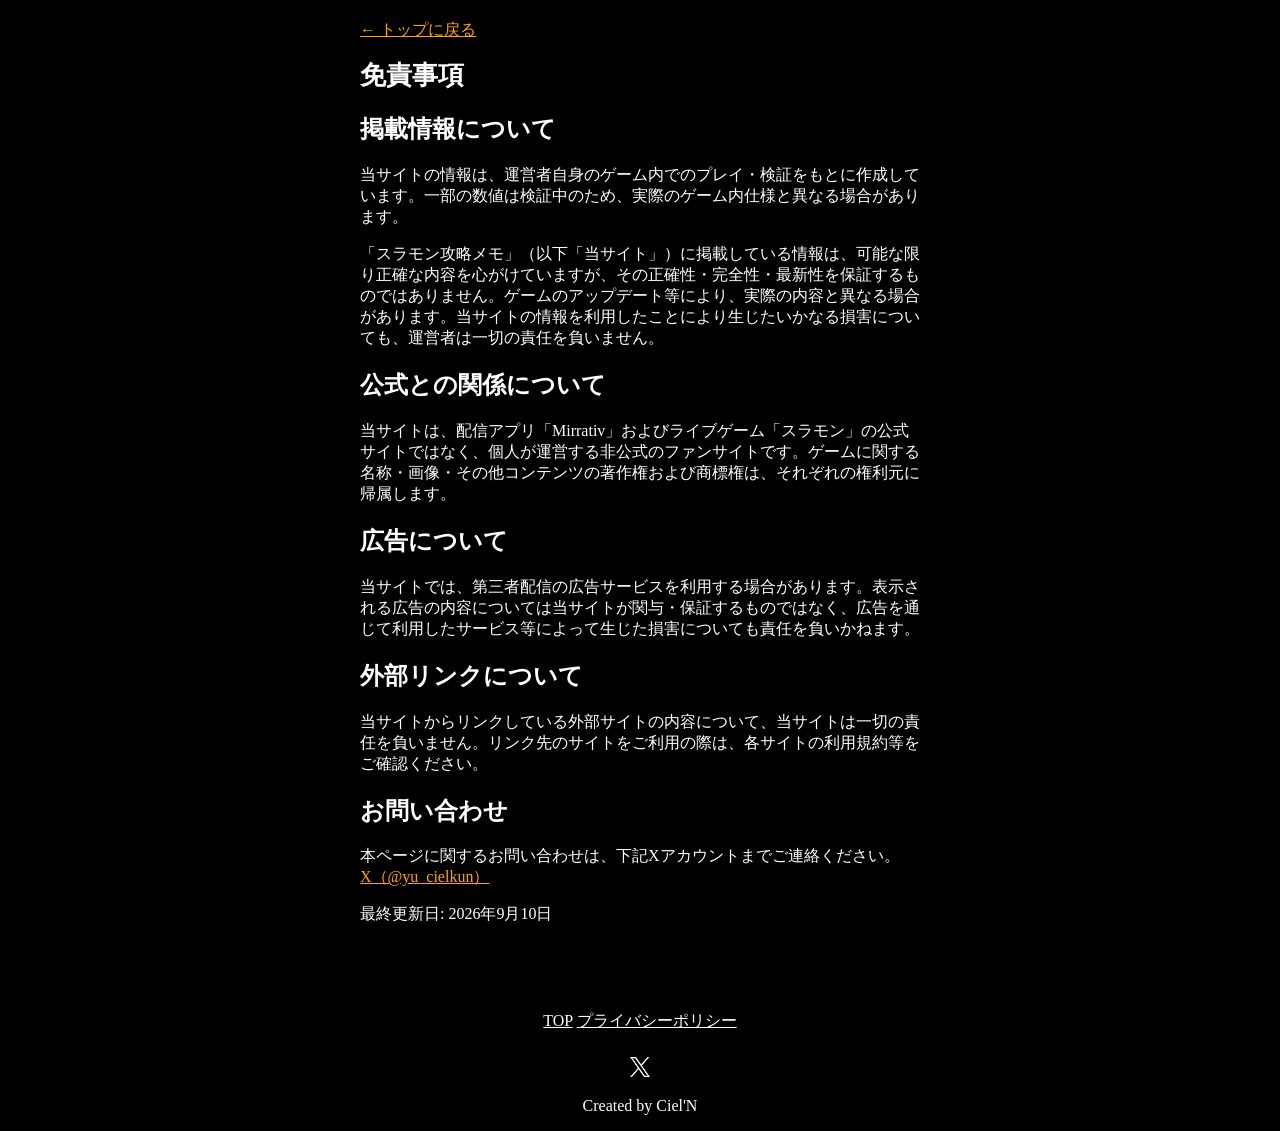
<file: disclaimer.html>
<!DOCTYPE html>
<html lang="ja">
<head>
  <!-- Google tag (gtag.js) -->
  <script async src="https://www.googletagmanager.com/gtag/js?id=G-BKD9T5BP9D"></script>
  <script>
    window.dataLayer = window.dataLayer || [];
    function gtag(){dataLayer.push(arguments);}
    gtag('js', new Date());

    gtag('config', 'G-BKD9T5BP9D');
  </script>

  <meta charset="UTF-8">
  <meta name="viewport" content="width=device-width, initial-scale=1.0">
  <link rel="stylesheet" href="style.css">
  <title>免責事項｜スラモン攻略メモ</title>
</head>
<body>

  <main class="sub-page">
    <a class="back-link" id="backToTop" href="index.html"><span aria-hidden="true">←</span> トップに戻る</a>

    <h1 class="sub-page__title">免責事項</h1>

    <section class="sub-page__section">
      <h2>掲載情報について</h2>
      <p>当サイトの情報は、運営者自身のゲーム内でのプレイ・検証をもとに作成しています。一部の数値は検証中のため、実際のゲーム内仕様と異なる場合があります。</p>
      <p>「スラモン攻略メモ」（以下「当サイト」）に掲載している情報は、可能な限り正確な内容を心がけていますが、その正確性・完全性・最新性を保証するものではありません。ゲームのアップデート等により、実際の内容と異なる場合があります。当サイトの情報を利用したことにより生じたいかなる損害についても、運営者は一切の責任を負いません。</p>
    </section>

    <section class="sub-page__section">
      <h2>公式との関係について</h2>
      <p>当サイトは、配信アプリ「Mirrativ」およびライブゲーム「スラモン」の公式サイトではなく、個人が運営する非公式のファンサイトです。ゲームに関する名称・画像・その他コンテンツの著作権および商標権は、それぞれの権利元に帰属します。</p>
    </section>

    <section class="sub-page__section">
      <h2>広告について</h2>
      <p>当サイトでは、第三者配信の広告サービスを利用する場合があります。表示される広告の内容については当サイトが関与・保証するものではなく、広告を通じて利用したサービス等によって生じた損害についても責任を負いかねます。</p>
    </section>

    <section class="sub-page__section">
      <h2>外部リンクについて</h2>
      <p>当サイトからリンクしている外部サイトの内容について、当サイトは一切の責任を負いません。リンク先のサイトをご利用の際は、各サイトの利用規約等をご確認ください。</p>
    </section>

    <section class="sub-page__section">
      <h2>お問い合わせ</h2>
      <p>本ページに関するお問い合わせは、下記Xアカウントまでご連絡ください。<br>
        <a href="https://x.com/yu_cielkun" target="_blank" rel="noopener noreferrer">X（@yu_cielkun）</a>
      </p>
    </section>

    <p>最終更新日: 2026年9月10日</p>
  </main>

  <footer class="footer">
    <nav class="footer__links">
      <a href="index.html">TOP</a>
      <a href="privacy.html">プライバシーポリシー</a>
    </nav>
    <a class="footer__x" href="https://x.com/yu_cielkun" target="_blank" rel="noopener noreferrer" aria-label="X（旧Twitter）">
      <img src="images/x-logo-white.png" alt="" width="20" height="20">
    </a>
    <p>Created by Ciel'N</p>
  </footer>

</body>
</html>
</file>
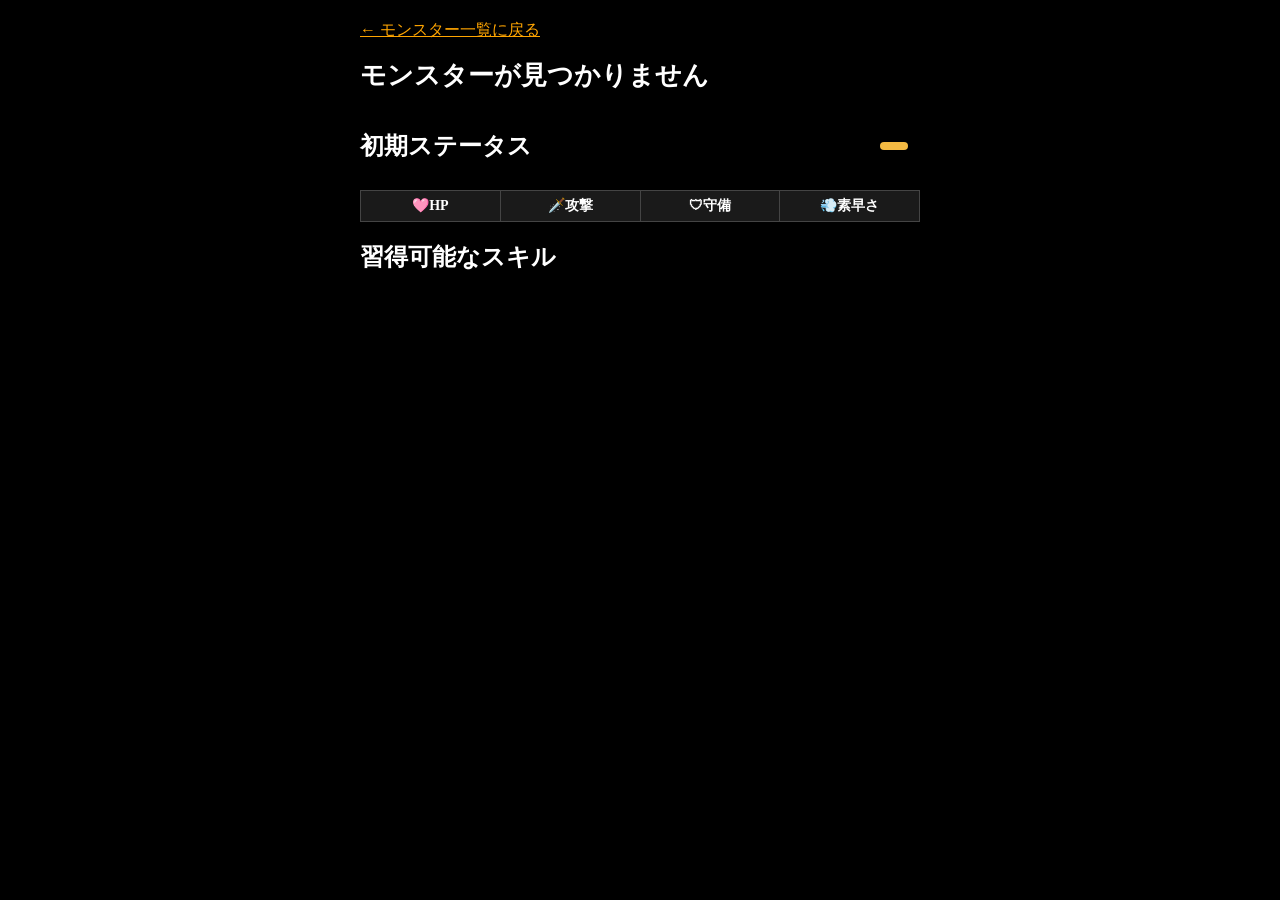
<file: monster.html>
<!DOCTYPE html>
<html lang="ja">
<head>
  <!-- Google Adsense -->
  <script async src="https://pagead2.googlesyndication.com/pagead/js/adsbygoogle.js?client=ca-pub-3081263921605764"
  crossorigin="anonymous"></script>

  <meta charset="UTF-8">
  <meta name="viewport" content="width=device-width, initial-scale=1.0">
  <link rel="stylesheet" href="style.css?v=1.5.5">
  <title>モンスター詳細 | スラモン攻略メモ</title>
</head>

<body>
<div class="sub-page">
  <a class="back-link" id="backLink" href="index.html">← モンスター一覧に戻る</a>
  <div class="monster-title-row">
    <h1 id="monsterName"></h1>
    <div id="monsterImage"></div>
  </div>

  <div class="sub-page__section">
    <div class="skill-title-row">
      <h2>初期ステータス</h2>
      <p id="monsterTarget" class="monster-target-badge"></p>
    </div>
    <table class="monster-stats-table monster-detail-stats">
      <thead>
        <tr>
          <th>🩷HP</th>
          <th>🗡️攻撃</th>
          <th>🛡守備</th>
          <th>💨素早さ</th>
        </tr>
      </thead>
      <tbody>
        <tr id="monsterStatValues"></tr>
      </tbody>
    </table>
  </div>

  <div class="sub-page__section">
    <h2>習得可能なスキル</h2>
    <div class="skill-groups" id="monsterSkillGroups"></div>
  </div>
</div>

<script src="monsterData.js?v=1.5.5"></script>
<script src="trainerData.js?v=1.5.5"></script>
<script src="skillData.js?v=1.5.5"></script>
<script src="monsterCard.js?v=1.5.5"></script>
<script src="monster.js?v=1.5.5"></script>
</body>
</html>
</file>
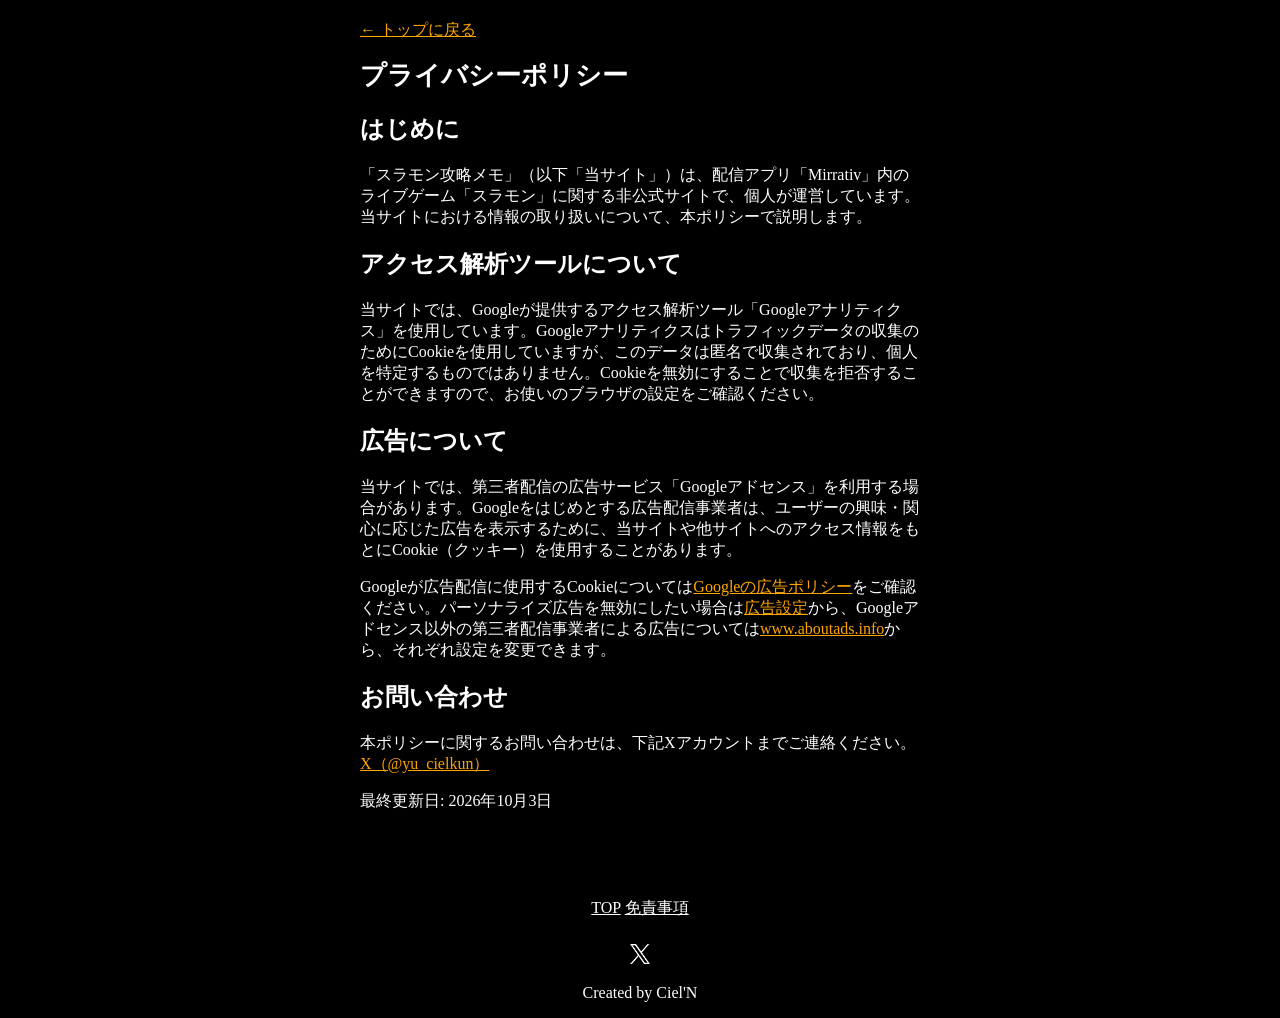
<file: privacy.html>
<!DOCTYPE html>
<html lang="ja">
<head>
  <!-- Google tag (gtag.js) -->
  <script async src="https://www.googletagmanager.com/gtag/js?id=G-BKD9T5BP9D"></script>
  <script>
    window.dataLayer = window.dataLayer || [];
    function gtag(){dataLayer.push(arguments);}
    gtag('js', new Date());

    gtag('config', 'G-BKD9T5BP9D');
  </script>

  <meta charset="UTF-8">
  <meta name="viewport" content="width=device-width, initial-scale=1.0">
  <link rel="stylesheet" href="style.css">
  <title>プライバシーポリシー｜スラモン攻略メモ</title>
</head>
<body>

  <main class="sub-page">
    <a class="back-link" id="backToTop" href="index.html"><span aria-hidden="true">←</span> トップに戻る</a>

    <h1 class="sub-page__title">プライバシーポリシー</h1>

    <section class="sub-page__section">
      <h2>はじめに</h2>
      <p>「スラモン攻略メモ」（以下「当サイト」）は、配信アプリ「Mirrativ」内のライブゲーム「スラモン」に関する非公式サイトで、個人が運営しています。当サイトにおける情報の取り扱いについて、本ポリシーで説明します。</p>
    </section>

    <section class="sub-page__section">
      <h2>アクセス解析ツールについて</h2>
      <p>当サイトでは、Googleが提供するアクセス解析ツール「Googleアナリティクス」を使用しています。Googleアナリティクスはトラフィックデータの収集のためにCookieを使用していますが、このデータは匿名で収集されており、個人を特定するものではありません。Cookieを無効にすることで収集を拒否することができますので、お使いのブラウザの設定をご確認ください。</p>
    </section>

    <section class="sub-page__section">
      <h2>広告について</h2>
      <p>当サイトでは、第三者配信の広告サービス「Googleアドセンス」を利用する場合があります。Googleをはじめとする広告配信事業者は、ユーザーの興味・関心に応じた広告を表示するために、当サイトや他サイトへのアクセス情報をもとにCookie（クッキー）を使用することがあります。</p>
      <p>Googleが広告配信に使用するCookieについては<a href="https://policies.google.com/technologies/ads" target="_blank" rel="noopener noreferrer">Googleの広告ポリシー</a>をご確認ください。パーソナライズ広告を無効にしたい場合は<a href="https://adssettings.google.com/" target="_blank" rel="noopener noreferrer">広告設定</a>から、Googleアドセンス以外の第三者配信事業者による広告については<a href="https://optout.aboutads.info/" target="_blank" rel="noopener noreferrer">www.aboutads.info</a>から、それぞれ設定を変更できます。</p>
    </section>

    <section class="sub-page__section">
      <h2>お問い合わせ</h2>
      <p>本ポリシーに関するお問い合わせは、下記Xアカウントまでご連絡ください。<br>
        <a href="https://x.com/yu_cielkun" target="_blank" rel="noopener noreferrer">X（@yu_cielkun）</a>
      </p>
    </section>

    <p>最終更新日: 2026年10月3日</p>
  </main>

  <footer class="footer">
    <nav class="footer__links">
      <a href="index.html">TOP</a>
      <a href="disclaimer.html">免責事項</a>
    </nav>
    <a class="footer__x" href="https://x.com/yu_cielkun" target="_blank" rel="noopener noreferrer" aria-label="X（旧Twitter）">
      <img src="images/x-logo-white.png" alt="" width="20" height="20">
    </a>
    <p>Created by Ciel'N</p>
  </footer>

</body>
</html>
</file>
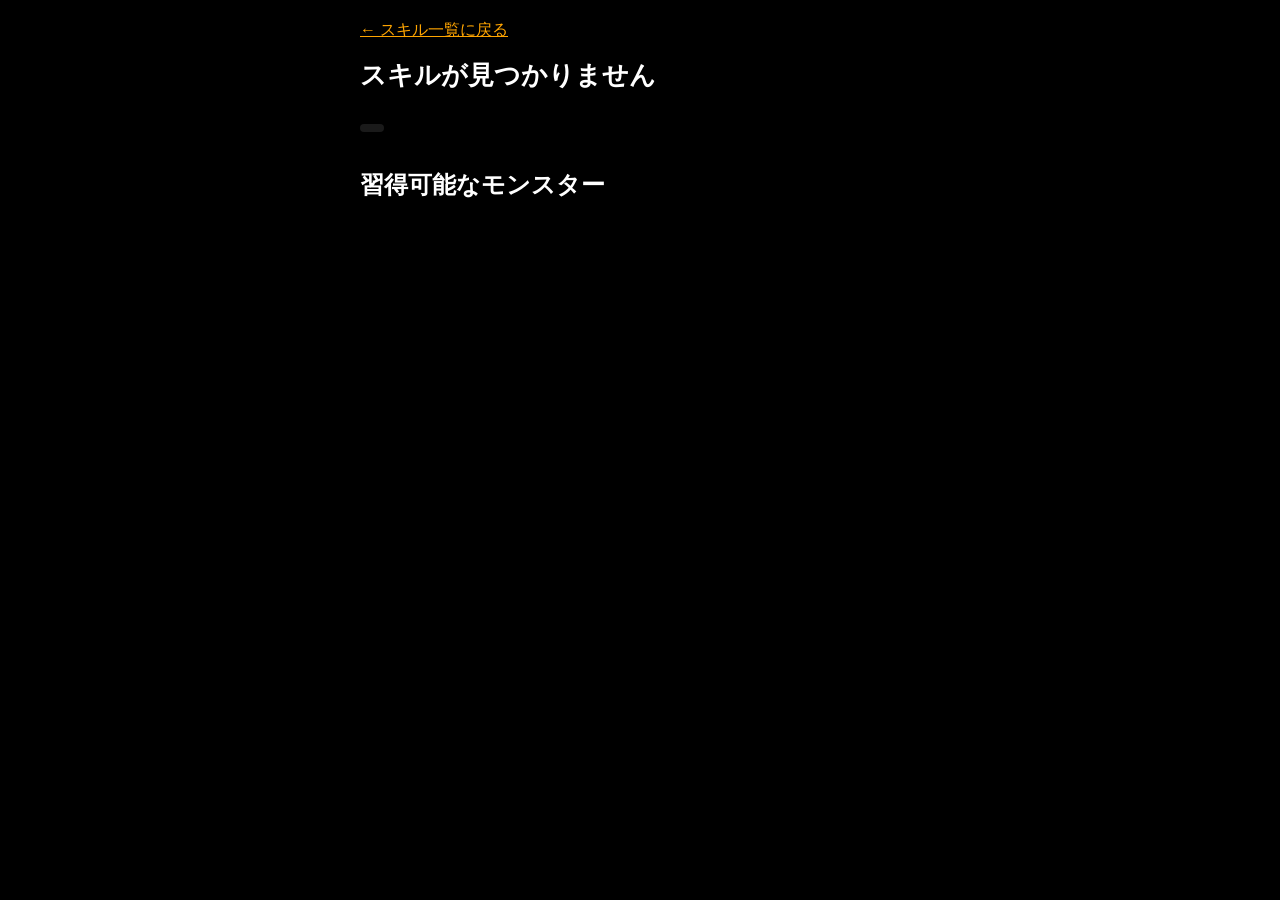
<file: skill.html>
<!DOCTYPE html>
<html lang="ja">
<head>
  <!-- Google Adsense -->
  <script async src="https://pagead2.googlesyndication.com/pagead/js/adsbygoogle.js?client=ca-pub-3081263921605764"
  crossorigin="anonymous"></script>

  <meta charset="UTF-8">
  <meta name="viewport" content="width=device-width, initial-scale=1.0">
  <link rel="stylesheet" href="style.css?v=1.5.5">
  <title>スキル詳細 | スラモン攻略メモ</title>
</head>

<body>
<div class="sub-page">
	<a class="back-link" id="backLink" href="index.html">← スキル一覧に戻る</a>
	<div class="skill-title-row">
		<h1 id="skillName"></h1>
		<span class="skill-heart-cost" id="skillHeartCost"></span>
	</div>

	<div class="sub-page__section">
		<p id="skillType" class="skill-type-badge"></p>
		<p id="skillDescription"></p>
	</div>

	<div class="sub-page__section">
		<h2>習得可能なモンスター</h2>
		<div class="monster-card-grid" id="skillMonsterList"></div>
	</div>
</div>

<script src="monsterData.js?v=1.5.5"></script>
<script src="skillData.js?v=1.5.5"></script>
<script src="monsterCard.js?v=1.5.5"></script>
<script src="skill.js?v=1.5.5"></script>
</body>
</html>
</file>
<file: style.css>
html,
body {
  margin: 0;
  padding: 0;
  background: #000;
  color: #fff;
  min-height: 100vh;
}

body {
  min-height: 100vh;
  display: flex;
  flex-direction: column;
}

h1 {
  font-size: 26px;
}

.memo {
  padding: 20px;
  box-sizing: border-box;
  min-height: calc(100vh + 50px);
  flex: 1;
}

footer {
  text-align: center;
  margin-top: 50px;
}

nav.footer__links {
  margin-bottom: 25px;
}

.footer__links a {
  color: white;
}

.sub-page {
  padding: 20px;
}

.memo,
.sub-page {
  width: 100%;
  max-width: 600px;
  margin-left: auto;
  margin-right: auto;
  box-sizing: border-box;
}

/* お知らせのループテロップ。固定表示はせず、スクロールで上に隠れる */
.ticker {
  overflow: hidden;
  padding: 6px 0;
  background: #141414;
  border: 1px solid #333;
  border-radius: 8px;
  color: orange;
  font-size: 13px;
  white-space: nowrap;
}

/* 文章は右端の外から始まり、左端の外まで流れたら最初に戻る。速さは animation の秒数で調整 */
.ticker__track {
  display: inline-block;
  padding-left: 100%;
  animation: ticker-scroll 20s linear infinite;
}

@keyframes ticker-scroll {
  to {
    transform: translateX(-100%);
  }
}

/* 動きを減らす設定のときは流さず、そのまま表示する */
@media (prefers-reduced-motion: reduce) {
  .ticker__track {
    padding: 0 12px;
    white-space: normal;
    animation: none;
  }
}

.skill-title-row {
  display: flex;
  align-items: center;
  justify-content: space-between;
  gap: 8px;
  padding-right: 12px;
}

.skill-heart-cost {
  font-size: 14px;
  color: #ccc;
  white-space: nowrap;
}

.back-link {
  color: orange;
}

.sub-page__section a {
  color: orange;
}

#skillDescription {
  white-space: pre-line;
}

.tabs__panel a {
  color: orange;
}

.search-bar {
  position: fixed;
  left: 50%;
  bottom: var(--search-bar-offset, 16px);
  transform: translateX(-50%);
  display: flex;
  align-items: center;
  gap: 8px;
  background: #1e1e1e;
  border: 1px solid #444;
  border-radius: 6px;
  padding: 6px 10px;
  box-shadow: 0 2px 10px rgba(0, 0, 0, 0.6);
  z-index: 1000;
  opacity: 1;
  visibility: visible;
  transition: opacity 0.2s ease, visibility 0.2s ease;
}

.search-bar--hidden {
  opacity: 0;
  visibility: hidden;
  pointer-events: none;
}

.search-bar__input {
  background: #2d2d2d;
  color: #fff;
  border: 1px solid #555;
  border-radius: 4px;
  padding: 5px 8px;
  font-size: 16px;
  width: 160px;
}

.search-bar__input:focus {
  outline: 1px solid orange;
}

.search-bar__count {
  color: #ccc;
  font-size: 12px;
  min-width: 42px;
  text-align: center;
}

.search-bar__nav {
  background: #2d2d2d;
  color: #fff;
  border: 1px solid #555;
  border-radius: 4px;
  padding: 3px 7px;
  cursor: pointer;
  font-size: 12px;
  line-height: 1;
  touch-action: manipulation;
}

.search-bar__nav:hover:not(:disabled) {
  background: #3a3a3a;
}

.search-bar__nav:disabled {
  opacity: 0.4;
  cursor: default;
}

.search-highlight {
  background: #ffe0b2;
  color: #1a1a1a;
  border-radius: 2px;
}

.search-highlight--active {
  color: #1a1a1a;
  border-radius: 2px;
  animation: search-highlight-blink 1s ease-in-out infinite;
}

@keyframes search-highlight-blink {
  0%, 100% {
    background: #ff8f00;
  }
  50% {
    background: #ffe0b2;
  }
}

.tabs__nav {
  white-space: normal;
  display: flex;
  flex-wrap: wrap;
  gap: 8px;
  padding-bottom: 12px;
  border-bottom: 1px solid #333;
}

.tabs__btn {
  background: #1a1a1a;
  color: #ccc;
  border: 1px solid #444;
  border-radius: 999px;
  padding: 6px 14px;
  font-size: 13px;
  cursor: pointer;
}

.tabs__btn:hover {
  background: #2a2a2a;
}

.tabs__btn.is-active {
  background: orange;
  color: #000;
  border-color: orange;
  font-weight: bold;
}

.tabs__panel--no-sub {
  padding-top: 14px;
}

.tabs__nav--sub,
.tabs__nav--third {
  position: sticky;
  top: calc(var(--sticky-settings-h, 0px) + var(--sticky-main-h, 0px));
  z-index: 28;
  margin: 0 0 14px;
  padding: 8px 0;
  background: #000;
  border-bottom: 1px dashed #333;
  /* タブが画面の横幅をはみ出すときは折り返さず、横スクロールで選べるようにする */
  flex-wrap: nowrap;
  overflow-x: auto;
  overscroll-behavior-x: contain;
  scrollbar-width: none;
}

.tabs__nav--sub::-webkit-scrollbar,
.tabs__nav--third::-webkit-scrollbar {
  display: none;
}

/* 3階層目のタブ(トレーニングの攻略情報/トレーナー)はサブタブの下に続けて固定する */
.tabs__nav--third {
  top: calc(var(--sticky-settings-h, 0px) + var(--sticky-main-h, 0px) + var(--sticky-sub-h, 0px));
  z-index: 27;
}

/* 3階層目のタブが続くサブタブは、メインタブとの間と同じ実線にして余白もあけない */
.tabs__nav--sub.has-third {
  margin-bottom: 0;
  border-bottom: 1px solid #333;
}

.tabs__nav--sub .tabs__btn,
.tabs__nav--third .tabs__btn {
  flex: none;
  font-size: 12px;
  padding: 5px 12px;
  white-space: nowrap;
}

.skill-detail-list {
  list-style: none;
  margin: 0;
  padding: 0;
}

.monster-target-badge {
  display: inline-block;
  padding: 4px 14px;
  border-radius: 4px;
  font-size: 13px;
  font-weight: bold;
  color: #fff;
  background: #f5ba42;
}

.monster-stats-table {
  border-collapse: collapse;
  width: 100%;
  margin: 8px 0;
  font-size: 14px;
}

.monster-stats-table th,
.monster-stats-table td {
  border: 1px solid #444;
  padding: 6px 8px;
  text-align: center;
  white-space: nowrap;
}

.monster-stats-table th {
  background: #1a1a1a;
  color: #fff;
}

.skill-groups {
  display: flex;
  flex-direction: column;
  gap: 10px;
  margin-top: 10px;
}

.skill-group {
  white-space: normal;
  border: 1px solid #333;
  border-radius: 8px;
  overflow: hidden;
}

.skill-group__header {
  width: 100%;
  box-sizing: border-box;
  display: flex;
  align-items: center;
  justify-content: space-between;
  background: #1a1a1a;
  color: #fff;
  border: none;
  padding: 10px 14px;
  font-size: 15px;
  font-weight: bold;
  cursor: pointer;
  text-align: left;
}

.skill-group__header:hover {
  filter: brightness(1.08);
}

.skill-group__header::after {
  content: '▼';
  font-size: 11px;
  transition: transform 0.2s ease;
}

.skill-group__header[aria-expanded="true"]::after {
  transform: rotate(180deg);
}

.skill-group__list {
  max-height: 0;
  overflow: hidden;
  opacity: 0;
  transition: max-height 0.25s ease, opacity 0.2s ease;
  padding: 0 14px;
  margin: 0;
}

.skill-group__list.is-open {
  max-height: 2000px;
  opacity: 1;
  padding: 10px 14px 12px;
}

.skill-group[data-skill-type="物理攻撃"] .skill-group__header {
  background: #e19d94;
}

.skill-group[data-skill-type="状態異常"] .skill-group__header {
  background: #bc9ef4;
}

.skill-group[data-skill-type="魔法攻撃"] .skill-group__header {
  background: #ed77e5;
}

.skill-group[data-skill-type="バフスキル"] .skill-group__header {
  background: #d5d156;
}

.skill-group[data-skill-type="デバフスキル"] .skill-group__header {
  background: #6678f6;
}

.skill-group[data-skill-type="回復・カウンター"] .skill-group__header {
  background: #79d570;
}

.skill-type-badge {
  display: inline-block;
  padding: 4px 12px;
  border-radius: 999px;
  font-size: 13px;
  font-weight: bold;
  color: #fff;
  background: #1a1a1a;
}

.skill-type-badge[data-skill-type="物理攻撃"] {
  background: #e19d94;
}

.skill-type-badge[data-skill-type="魔法攻撃"] {
  background: #ed77e5;
}

.skill-type-badge[data-skill-type="バフスキル"] {
  background: #d5d156;
}

.skill-type-badge[data-skill-type="デバフスキル"] {
  background: #6678f6;
}

.skill-type-badge[data-skill-type="状態異常"] {
  background: #bc9ef4;
}

.skill-type-badge[data-skill-type="回復・カウンター"] {
  background: #79d570;
}

.exam-calc {
  white-space: normal;
  background: #141414;
  border: 1px solid #333;
  border-radius: 8px;
  padding: 16px;
  margin: 12px 0;
  display: flex;
  flex-direction: column;
  gap: 10px;
}

.exam-calc__title {
  margin: 0;
  font-size: 16px;
  color: orange;
}

.exam-calc__field {
  display: flex;
  align-items: center;
  justify-content: space-between;
  gap: 10px;
}

.exam-calc__field label {
  font-size: 14px;
}

.exam-calc__field--plain label {
  font-size: 16px;
}

.exam-calc__field select {
  background: #2d2d2d;
  color: #fff;
  border: 1px solid #555;
  border-radius: 4px;
  padding: 4px 8px;
  font-size: 14px;
}

.exam-calc__row {
  display: flex;
  gap: 10px;
}

.exam-calc__row .exam-calc__field {
  flex: 1;
  flex-direction: column;
  align-items: flex-start;
  gap: 4px;
}

.exam-calc__row .exam-calc__field select {
  width: 100%;
}

.exam-calc__btn {
  background: orange;
  color: #000;
  border: none;
  border-radius: 6px;
  padding: 8px 12px;
  font-size: 14px;
  font-weight: bold;
  cursor: pointer;
  align-self: center;
}

.exam-calc__btn:hover {
  background: #ffb74d;
}

.exam-calc__result {
  overflow-x: auto;
}

.exam-calc__table {
  border-collapse: collapse;
  width: 100%;
  font-size: 13px;
}

.exam-calc__table th,
.exam-calc__table td {
  border: 1px solid #444;
  padding: 6px 8px;
  text-align: center;
  white-space: nowrap;
}

.exam-calc__table th {
  background: #1a1a1a;
  color: orange;
}

.dice-tap {
  display: inline-block;
  position: relative;
  cursor: pointer;
}
.dice-tap__tooltip {
  position: absolute;
  bottom: 100%;
  left: 50%;
  transform: translateX(-50%);
  margin-bottom: 4px;
  padding: 2px 6px;
  border: 1px solid #555;
  border-radius: 4px;
  background: #2d2d2d;
  color: #fff;
  font-size: 12px;
  white-space: nowrap;
}

.monster-card-grid {
  white-space: normal;
  display: grid;
  grid-template-columns: repeat(4, minmax(0, 1fr));
  gap: 6px;
  margin-top: 8px;
}

.monster-card-grid__empty {
  grid-column: 1 / -1;
  margin: 0;
}

.monster-card {
  display: flex;
  flex-direction: column;
  align-items: center;
  gap: 4px;
  box-sizing: border-box;
  padding: 4px;
  background: #141414;
  border: 1px solid #333;
  border-radius: 8px;
  text-decoration: none;
}

.monster-card:hover {
  border-color: orange;
}

.monster-card__name {
  color: #fff;
  font-size: 10px;
  line-height: 1.2;
  text-align: center;
  overflow-wrap: anywhere;
}

/* 背景フレーム(下)＋モンスター画像(上)。フレームが正方形でない場合は aspect-ratio を変更 */
.monster-image {
  position: relative;
  display: block;
  width: 100%;
  aspect-ratio: 1 / 1;
}

.monster-image__frame,
.monster-image__body {
  position: absolute;
  top: 0;
  left: 0;
  width: 100%;
  height: 100%;
  object-fit: contain;
}

.monster-title-row {
  display: flex;
  align-items: center;
  justify-content: space-between;
  gap: 12px;
  margin: 17px 0;
}

.monster-title-row h1 {
  margin: 0;
}

.monster-title-row .monster-image {
  width: 80px;
  flex: none;
}

.event-list-header {
  display: flex;
  align-items: center;
  justify-content: space-between;
  gap: 12px;
}

/* 選択イベント一覧の表。1行 = イベント / 選択肢1 / 選択肢2 */
.event-table {
  table-layout: fixed;
  border-collapse: collapse;
  width: 100%;
  margin: 8px 0;
  font-size: 13px;
}

.event-table th,
.event-table td {
  border: 1px solid #444;
  padding: 6px 4px;
  text-align: center;
  vertical-align: middle;
  overflow-wrap: anywhere;
}

.event-table thead th {
  background: #1a1a1a;
  color: orange;
}

.event-table thead th:first-child {
  width: 28%;
}

.event-table tbody th {
  background: #141414;
  color: #fff;
  font-weight: bold;
  text-align: center;
}

/* 選択肢名(上)と変動値(下)を縦に並べる */
.event-choice__name,
.event-choice__effect {
  display: block;
}

.event-choice__name {
  font-weight: bold;
}

.event-choice__effect {
  margin-top: 2px;
  color: #ccc;
}

/* 変動値の色分け。良い変化は赤、悪い変化は水色 */
.event-effect--good {
  color: #7cfc00;
}

.event-effect--bad {
  color: #ff6b6b;
}

.heart-filter {
  background: transparent;
  color: orange;
  border: 1px solid orange;
  border-radius: 6px;
  padding: 6px 12px;
  font-size: 13px;
  white-space: nowrap;
  cursor: pointer;
  touch-action: manipulation;
}

.heart-filter[aria-pressed="true"] {
  background: orange;
  color: #000;
  font-weight: bold;
}

.sticky-settings {
  position: sticky;
  top: 0;
  z-index: 30;
  padding: 8px 0 0;
  background: #000;
}

.player-settings {
  width: 100%;
  box-sizing: border-box;
  display: flex;
  align-items: center;
  justify-content: space-between;
  gap: 10px;
  margin: 0;
  padding: 10px 12px;
  background: #141414;
  color: #fff;
  border: 1px solid #333;
  border-radius: 8px;
  font-size: 13px;
  text-align: left;
}

.player-settings__image {
  display: block;
  width: 44px;
  flex: none;
}

.player-settings__body {
  display: flex;
  flex: 1;
  flex-direction: column;
  gap: 4px;
}

/* バー全体ではなく「⚙️設定」の文字だけを押せるようにする(誤タップ防止) */
.player-settings__edit {
  padding: 0;
  background: none;
  border: none;
  color: orange;
  font: inherit;
  font-size: 12px;
  white-space: nowrap;
  cursor: pointer;
  touch-action: manipulation;
}

.summary-btn {
  background: none;
  border: none;
  padding: 0;
  color: orange;
  font-size: 13px;
  text-decoration: underline;
  white-space: nowrap;
  cursor: pointer;
  touch-action: manipulation;
}

.modal {
  width: calc(100% - 32px);
  max-width: 480px;
  padding: 0;
  overflow: hidden;
  background: #141414;
  color: #fff;
  border: 1px solid #444;
  border-radius: 10px;
  box-shadow: 0 4px 24px rgba(0, 0, 0, 0.8);
}

.modal::backdrop {
  background: rgba(0, 0, 0, 0.7);
}

.modal__inner {
  display: flex;
  flex-direction: column;
  max-height: 80vh;
  max-height: 80dvh;
}

.modal__header {
  display: flex;
  align-items: center;
  justify-content: space-between;
  gap: 12px;
  padding: 12px 16px;
  border-bottom: 1px solid #333;
}

.modal__title {
  margin: 0;
  font-size: 16px;
  color: orange;
}

.modal__close {
  background: none;
  border: none;
  color: #ccc;
  font-size: 18px;
  line-height: 1;
  padding: 4px 8px;
  cursor: pointer;
}

.modal__close:hover {
  color: #fff;
}

.modal__body {
  padding: 16px;
  overflow-y: auto;
  overscroll-behavior: contain;
  line-height: 1.6;
}

.modal__body--form {
  display: flex;
  flex-direction: column;
  gap: 10px;
}

.modal__note {
  margin: 0;
  color: #ccc;
  font-size: 12px;
}

.tabs__nav--main {
  position: sticky;
  top: var(--sticky-settings-h, 0px);
  z-index: 29;
  align-items: center;
  padding: 8px 0;
  background: #000;
}

.tabs__nav--main .tabs__btn,
.tabs__toggle {
  box-sizing: border-box;
  height: 30px;
}

.tabs__current {
  display: none;
  flex: 1;
  min-width: 0;
  overflow: hidden;
  color: orange;
  font-size: 13px;
  font-weight: bold;
  text-overflow: ellipsis;
  white-space: nowrap;
}

.tabs__toggle {
  margin-left: auto;
  width: 32px;
  padding: 0;
  background: #1a1a1a;
  color: #ccc;
  border: 1px solid #444;
  border-radius: 999px;
  font-size: 12px;
  cursor: pointer;
  touch-action: manipulation;
}

.is-tabs-collapsed .tabs__panel--sub {
  padding-top: 14px;
}

.is-tabs-collapsed .tabs__nav--main .tabs__btn,
.is-tabs-collapsed .tabs__nav--sub,
.is-tabs-collapsed .tabs__nav--third {
  display: none;
}

.is-tabs-collapsed .tabs__current {
  display: block;
}

.monster-card--select {
  width: 100%;
  font: inherit;
  color: inherit;
  cursor: pointer;
  touch-action: manipulation;
}

.monster-card--select[aria-pressed="true"] {
  border-color: orange;
  box-shadow: 0 0 0 1px orange;
}

.modal__label {
  margin: 0;
  font-size: 16px;
}

.bless-calc__grid {
  display: grid;
  grid-template-columns: repeat(2, minmax(0, 1fr));
  gap: 8px;
}

.bless-card {
  display: flex;
  flex-direction: column;
  align-items: center;
  gap: 6px;
  padding: 10px 6px;
  background: #1a1a1a;
  border: 1px solid #444;
  border-radius: 8px;
  text-align: center;
}

.bless-card__title {
  font-size: 14px;
  font-weight: bold;
}

.bless-card__levels {
  display: flex;
  align-items: center;
  gap: 6px;
  font-size: 14px;
}

.bless-card__current {
  color: #ccc;
}

.bless-card__arrow {
  color: #888;
  font-size: 10px;
}

.bless-card select {
  background: #2d2d2d;
  color: orange;
  border: 1px solid #555;
  border-radius: 4px;
  padding: 3px 6px;
  font-size: 14px;
  font-weight: bold;
}

.bless-card__cost {
  font-size: 13px;
  color: #ccc;
}

.bless-calc__total {
  padding-top: 8px;
  border-top: 1px dashed #444;
  text-align: center;
  font-size: 15px;
  font-weight: bold;
}

/* 種類ごとの行。開閉どちらの状態でも余白が変わらないよう、仕切り線で区切った行にする */
#bossStatTables {
  margin-top: 8px;
  border-top: 1px solid #333;
}

.boss-stats-section {
  --boss-last-row-h: 31px; /* 表の最後の行の高さ。script.jsが実測値に更新する */
  --boss-table-gap: 12px;
  display: flex;
  flex-direction: column;
  border-bottom: 1px solid #333;
}

.boss-stats-heading {
  position: sticky;
  top: calc(var(--sticky-settings-h, 0px) + var(--sticky-main-h, 0px) + var(--sticky-sub-h, 0px));
  z-index: 20;
  flex: none;
  background: #000;
  display: flex;
  width: 100%;
  min-height: 44px;
  align-items: center;
  gap: 6px;
  margin: 0;
  padding: 0;
  border: none;
  color: inherit;
  font: inherit;
  text-align: left;
  cursor: pointer;
  touch-action: manipulation;
}

/* 見出しは表の最後の行の直前まで固定される。
   固定の範囲は「見出しのmargin-bottom」で決まるため、最後の行の高さ分だけ範囲を広げ、
   表側のmargin-topで同じ分だけ引き戻して見た目の位置は変えない(flexなのでmarginは相殺されない) */
.boss-stats-heading[aria-expanded="true"] {
  margin-bottom: calc(var(--boss-last-row-h) + var(--boss-table-gap));
}

.boss-stats-heading[aria-expanded="true"] + .boss-stats-table {
  margin-top: calc(-1 * (var(--boss-last-row-h) + var(--boss-table-gap)));
}

.boss-stats-heading::after {
  content: '▼';
  font-size: 11px;
  transition: transform 0.2s ease;
}

.boss-stats-heading[aria-expanded="true"]::after {
  transform: rotate(180deg);
}

/* 名前列以外の4列は残りの幅を均等に分ける */
.boss-stats-table {
  table-layout: fixed;
  margin: 0 0 var(--boss-table-gap);
  font-size: 13px;
}

.boss-stats-table th,
.boss-stats-table td {
  padding: 6px 4px;
}

.boss-stats-table th:first-child,
.boss-stats-table td:first-child {
  width: 36%;
  text-align: left;
  white-space: normal;
  overflow-wrap: anywhere;
}

.boss-sort-btn {
  background: none;
  border: none;
  padding: 0;
  color: inherit;
  font: inherit;
  font-weight: bold;
  cursor: pointer;
  touch-action: manipulation;
}

th[aria-sort="descending"] .boss-sort-btn::after {
  content: '▼';
  margin-left: 2px;
  font-size: 9px;
  color: orange;
}

th[aria-sort="ascending"] .boss-sort-btn::after {
  content: '▲';
  margin-left: 2px;
  font-size: 9px;
  color: orange;
}

/* トレーナー基礎ボーナス表の条件切り替えボタン。表の項目行と一緒にスクロールしても固定する */
.trainer-controls {
  position: sticky;
  top: calc(var(--sticky-settings-h, 0px) + var(--sticky-main-h, 0px) + var(--sticky-sub-h, 0px) + var(--sticky-third-h, 0px));
  z-index: 19;
  display: grid;
  grid-template-columns: repeat(2, minmax(0, 1fr));
  gap: 6px;
  padding: 8px 0;
  background: #000;
}

/* 基本はOFFの状態(暗い表示)。ボタンごとの飾りは下で data-toggle と aria-pressed の組み合わせごとに付ける。
   飾りは ::before / ::after で描き、文字(前面)より後ろに置く */
.trainer-toggle {
  position: relative;
  isolation: isolate;
  overflow: hidden;
  display: flex;
  align-items: center;
  justify-content: center;
  min-height: 40px;
  background: #141414;
  color: #aaa;
  border: 1px solid #444;
  border-radius: 6px;
  padding: 6px 4px;
  font-size: 12px;
  line-height: 1.3;
  text-align: center;
  cursor: pointer;
  touch-action: manipulation;
}

.trainer-toggle::before,
.trainer-toggle::after {
  content: none;
  position: absolute;
  z-index: -1;
  pointer-events: none;
}

/* 通常期間: 山の特訓場(青空と雪をかぶった山) */
.trainer-toggle[data-toggle="camp"][aria-pressed="false"] {
  background: linear-gradient(180deg, #4a7fc0 0%, #a8d6f2 65%);
  color: #fff;
  border-color: #6c9bd1;
  font-weight: bold;
  text-shadow: 0 1px 3px rgba(0, 0, 0, 0.7);
}

.trainer-toggle[data-toggle="camp"][aria-pressed="false"]::before,
.trainer-toggle[data-toggle="camp"][aria-pressed="false"]::after {
  content: '';
  left: 0;
  right: 0;
  bottom: 0;
  height: 62%;
}

.trainer-toggle[data-toggle="camp"][aria-pressed="false"]::before {
  background: linear-gradient(180deg, #6a9a73, #2f4f3a);
  clip-path: polygon(0 100%, 0 55%, 18% 20%, 32% 60%, 55% 5%, 78% 65%, 90% 40%, 100% 70%, 100% 100%);
}

.trainer-toggle[data-toggle="camp"][aria-pressed="false"]::after {
  background: #fff;
  clip-path: polygon(49% 24%, 55% 5%, 61% 24%, 57% 19%, 55% 26%, 52% 20%);
}

/* 集中強化合宿期間: 海沿いの砂浜(空と海、白い波、砂浜と太陽) */
.trainer-toggle[data-toggle="camp"][aria-pressed="true"] {
  background: linear-gradient(180deg, #86d8f5 0%, #3aa9da 42%, #f6e2ae 43%, #e6c386 100%);
  color: #fff;
  border-color: #e6c386;
  font-weight: bold;
  text-shadow: 0 0 3px rgba(0, 0, 0, 0.75), 0 1px 2px rgba(0, 0, 0, 0.6);
}

.trainer-toggle[data-toggle="camp"][aria-pressed="true"]::before {
  content: '';
  left: 0;
  right: 0;
  top: calc(43% - 4px);
  height: 8px;
  background: radial-gradient(circle at 50% 100%, #fff 0 4px, transparent 4.5px) 0 0 / 12px 8px repeat-x;
}

.trainer-toggle[data-toggle="camp"][aria-pressed="true"]::after {
  content: '';
  top: 4px;
  right: 8px;
  width: 9px;
  height: 9px;
  border-radius: 50%;
  background: #fff1a8;
  box-shadow: 0 0 6px 2px rgba(255, 241, 168, 0.8);
}

/* 通常トレーナー(#ef7658)とゴールデントレーナー(#ffd84b): グラデーションと上半分のつや */
.trainer-toggle[data-toggle="golden"][aria-pressed="false"] {
  background: linear-gradient(135deg, #f6a38a 0%, #ef7658 50%, #d9573a 100%);
  color: #fff;
  border-color: #ef7658;
  font-weight: bold;
  text-shadow: 0 1px 2px rgba(0, 0, 0, 0.45);
}

.trainer-toggle[data-toggle="golden"][aria-pressed="true"] {
  background: linear-gradient(135deg, #fff3b0 0%, #ffd84b 50%, #e6b41a 100%);
  color: #4a3500;
  border-color: #ffd84b;
  font-weight: bold;
  text-shadow: 0 1px 0 rgba(255, 255, 255, 0.45);
}

.trainer-toggle[data-toggle="golden"]::before {
  content: '';
  top: 0;
  left: 0;
  right: 0;
  height: 50%;
  background: linear-gradient(180deg, rgba(255, 255, 255, 0.3), rgba(255, 255, 255, 0));
}

/* 大成功ON: 夜空のようなグラデーションにキラキラ(小さな光の粒と、またたく✨) */
.trainer-toggle[data-toggle="great"][aria-pressed="true"] {
  background:
    radial-gradient(circle at 20% 30%, #fff 0 1px, transparent 1.5px),
    radial-gradient(circle at 70% 25%, #fff6a8 0 1.2px, transparent 1.8px),
    radial-gradient(circle at 85% 70%, #fff 0 1px, transparent 1.5px),
    radial-gradient(circle at 45% 80%, #fff6a8 0 1px, transparent 1.5px),
    linear-gradient(135deg, #2b1a5e 0%, #6a35c4 55%, #c45bd6 100%);
  color: #fff;
  border-color: #ffe27a;
  font-weight: bold;
  text-shadow: 0 0 6px rgba(255, 226, 122, 0.9);
}

.trainer-toggle[data-toggle="great"][aria-pressed="true"]::before,
.trainer-toggle[data-toggle="great"][aria-pressed="true"]::after {
  content: '✨';
  font-size: 10px;
  line-height: 1;
  animation: trainer-twinkle 1.6s ease-in-out infinite;
}

.trainer-toggle[data-toggle="great"][aria-pressed="true"]::before {
  top: 3px;
  left: 6px;
}

.trainer-toggle[data-toggle="great"][aria-pressed="true"]::after {
  right: 6px;
  bottom: 3px;
  animation-delay: 0.8s;
}

@keyframes trainer-twinkle {
  0%,
  100% {
    opacity: 0.3;
    transform: scale(0.8);
  }
  50% {
    opacity: 1;
    transform: scale(1.2);
  }
}

/* 加護適用ON: 天使(淡い空色のグラデーション、頭上の輪っか、左右の羽、やさしい光) */
.trainer-toggle[data-toggle="blessing"][aria-pressed="true"] {
  background: linear-gradient(180deg, #8ec5fb 0%, #d6ecff 55%, #fff 100%);
  color: #1f4f8a;
  border-color: #ffe9a0;
  font-weight: bold;
  box-shadow: 0 0 8px rgba(255, 236, 160, 0.85);
}

.trainer-toggle[data-toggle="blessing"][aria-pressed="true"]::before {
  content: '';
  top: 2px;
  left: 50%;
  width: 26px;
  height: 7px;
  margin-left: -13px;
  border: 2px solid #ffd84b;
  border-radius: 50%;
  box-shadow: 0 0 5px rgba(255, 216, 75, 0.9);
  box-sizing: border-box;
}

.trainer-toggle[data-toggle="blessing"][aria-pressed="true"]::after {
  content: '';
  inset: 0;
  background:
    radial-gradient(ellipse 15px 8px at 2px 50%, rgba(255, 255, 255, 0.95) 0 65%, transparent 70%),
    radial-gradient(ellipse 15px 8px at calc(100% - 2px) 50%, rgba(255, 255, 255, 0.95) 0 65%, transparent 70%);
}

/* 動きを減らす設定のときは、またたかせない */
@media (prefers-reduced-motion: reduce) {
  .trainer-toggle[data-toggle][aria-pressed]::before,
  .trainer-toggle[data-toggle][aria-pressed]::after {
    animation: none;
  }
}

/* トレーナー基礎ボーナス表。名前列以外の5列は残りの幅を均等に分ける。
   項目行を固定するため、固定しても罫線が残るよう border-collapse を使わずセルごとに罫線を引く */
.trainer-stats-table,
.status-stats-table {
  table-layout: fixed;
  border-collapse: separate;
  border-spacing: 0;
  border-top: 1px solid #444;
  border-left: 1px solid #444;
  margin: 0 0 12px;
  font-size: 13px;
}

.trainer-stats-table th,
.trainer-stats-table td,
.status-stats-table th,
.status-stats-table td {
  padding: 6px 2px;
  border-width: 0 1px 1px 0;
}

.trainer-stats-table th,
.status-stats-table th {
  position: sticky;
  top: calc(var(--sticky-settings-h, 0px) + var(--sticky-main-h, 0px) + var(--sticky-sub-h, 0px) + var(--sticky-third-h, 0px) + var(--trainer-controls-h, 0px));
  z-index: 10;
}

.trainer-stats-table th:first-child,
.trainer-stats-table td:first-child,
.status-stats-table th:first-child,
.status-stats-table td:first-child {
  width: 34%;
  padding: 6px 4px;
  text-align: left;
  white-space: normal;
  overflow-wrap: anywhere;
}

/* モンスターのステータス一覧: 名前のリンクに下線はつけない(色はオレンジのまま) */
.status-stats-table a {
  text-decoration: none;
}

/* モンスター詳細の初期ステータス表。4項目を同じ幅(25%ずつ)にし、見出し・数値とも中央揃えにする。
   矢印のある見出しは、項目名と矢印を合わせたものが中央に来る */
.monster-detail-stats {
  table-layout: fixed;
}

.monster-detail-stats th,
.monster-detail-stats td {
  width: 25%;
  padding: 6px 2px;
}

.monster-detail-stats th {
  position: relative;
  overflow: hidden; /* 矢印はセルの下端から現れ、上端から消える */
  font-size: clamp(11px, 3.5vw, 14px);
}

/* 上昇矢印: 同名トレーナーで+1以上強化されるステータスの見出しの右に付ける。
   矢印(1〜3個)は同じ縦軸に細かくずらして重ね、下から上へ連続して流す。
   何個あっても幅は矢印1つ分で済む。個数ごとに色が変わる(data-count: 1〜3)。
   --arrow-base: 矢印の底の色、--arrow-tip: 矢印の先の色、--arrow-glow: 発光の色 */
.stat-up {
  --arrow-base: #ff9e9e;
  --arrow-tip: #ff2d2d;
  --arrow-glow: rgba(255, 70, 70, 0.55);
  position: relative;
  display: inline-block;
  width: 11px;
  height: 11px;
  margin-left: 3px;
  vertical-align: middle;
  pointer-events: none;
}

/* 矢印1個は上の初期値(薄い赤→赤) */
.stat-up[data-count="2"] {
  --arrow-base: #ff3d3d;
  --arrow-tip: #ff7ac8;
  --arrow-glow: rgba(255, 90, 170, 0.55);
}

.stat-up[data-count="3"] {
  --arrow-base: #ff7ac8;
  --arrow-tip: #9b4dff;
  --arrow-glow: rgba(155, 85, 255, 0.6);
}

/* 発光(drop-shadow)は clip-path で切り取られるため、外側の要素に付けて形は ::before で作る。
   --i は何番目の矢印か。1周は2.4秒: 矢印は0.3秒ずつずらして出発し、それぞれ1.2秒かけて昇る。
   全部昇りきったあとに少し間(ブレイクタイム)があき、また最初から流れる。
   (1周の長さを変えたら、下の @keyframes の%も合わせる) */
.stat-up__arrow {
  position: absolute;
  top: 0;
  left: 0;
  width: 100%;
  height: 100%;
  filter: drop-shadow(0 0 3px var(--arrow-glow));
  opacity: 0;
  animation: stat-up-rise 2.4s linear infinite;
  animation-delay: calc(var(--i, 0) * 0.3s);
}

/* 先の尖った、後ろに切れ込みのあるダーツ型。底から先に向かって色が変わる */
.stat-up__arrow::before {
  content: '';
  display: block;
  width: 100%;
  height: 100%;
  background: linear-gradient(to top, var(--arrow-base) 0%, var(--arrow-tip) 85%);
  clip-path: polygon(50% 0, 100% 100%, 50% 70%, 0 100%);
}

/* 0〜50%(1.2秒)で下から上へ昇る。50〜100%はブレイクタイム待ちで見えない */
@keyframes stat-up-rise {
  0% {
    opacity: 0;
    transform: translateY(9px);
  }
  12% {
    opacity: 1;
  }
  32% {
    opacity: 1;
  }
  50% {
    opacity: 0;
    transform: translateY(-9px);
  }
  100% {
    opacity: 0;
    transform: translateY(-9px);
  }
}

/* 動きを減らす設定のときは、動かさずに矢印を1つだけ表示する */
@media (prefers-reduced-motion: reduce) {
  .stat-up__arrow {
    opacity: 1;
    transform: none;
    animation: none;
  }

  .stat-up__arrow:nth-child(n + 2) {
    display: none;
  }
}
</file>
